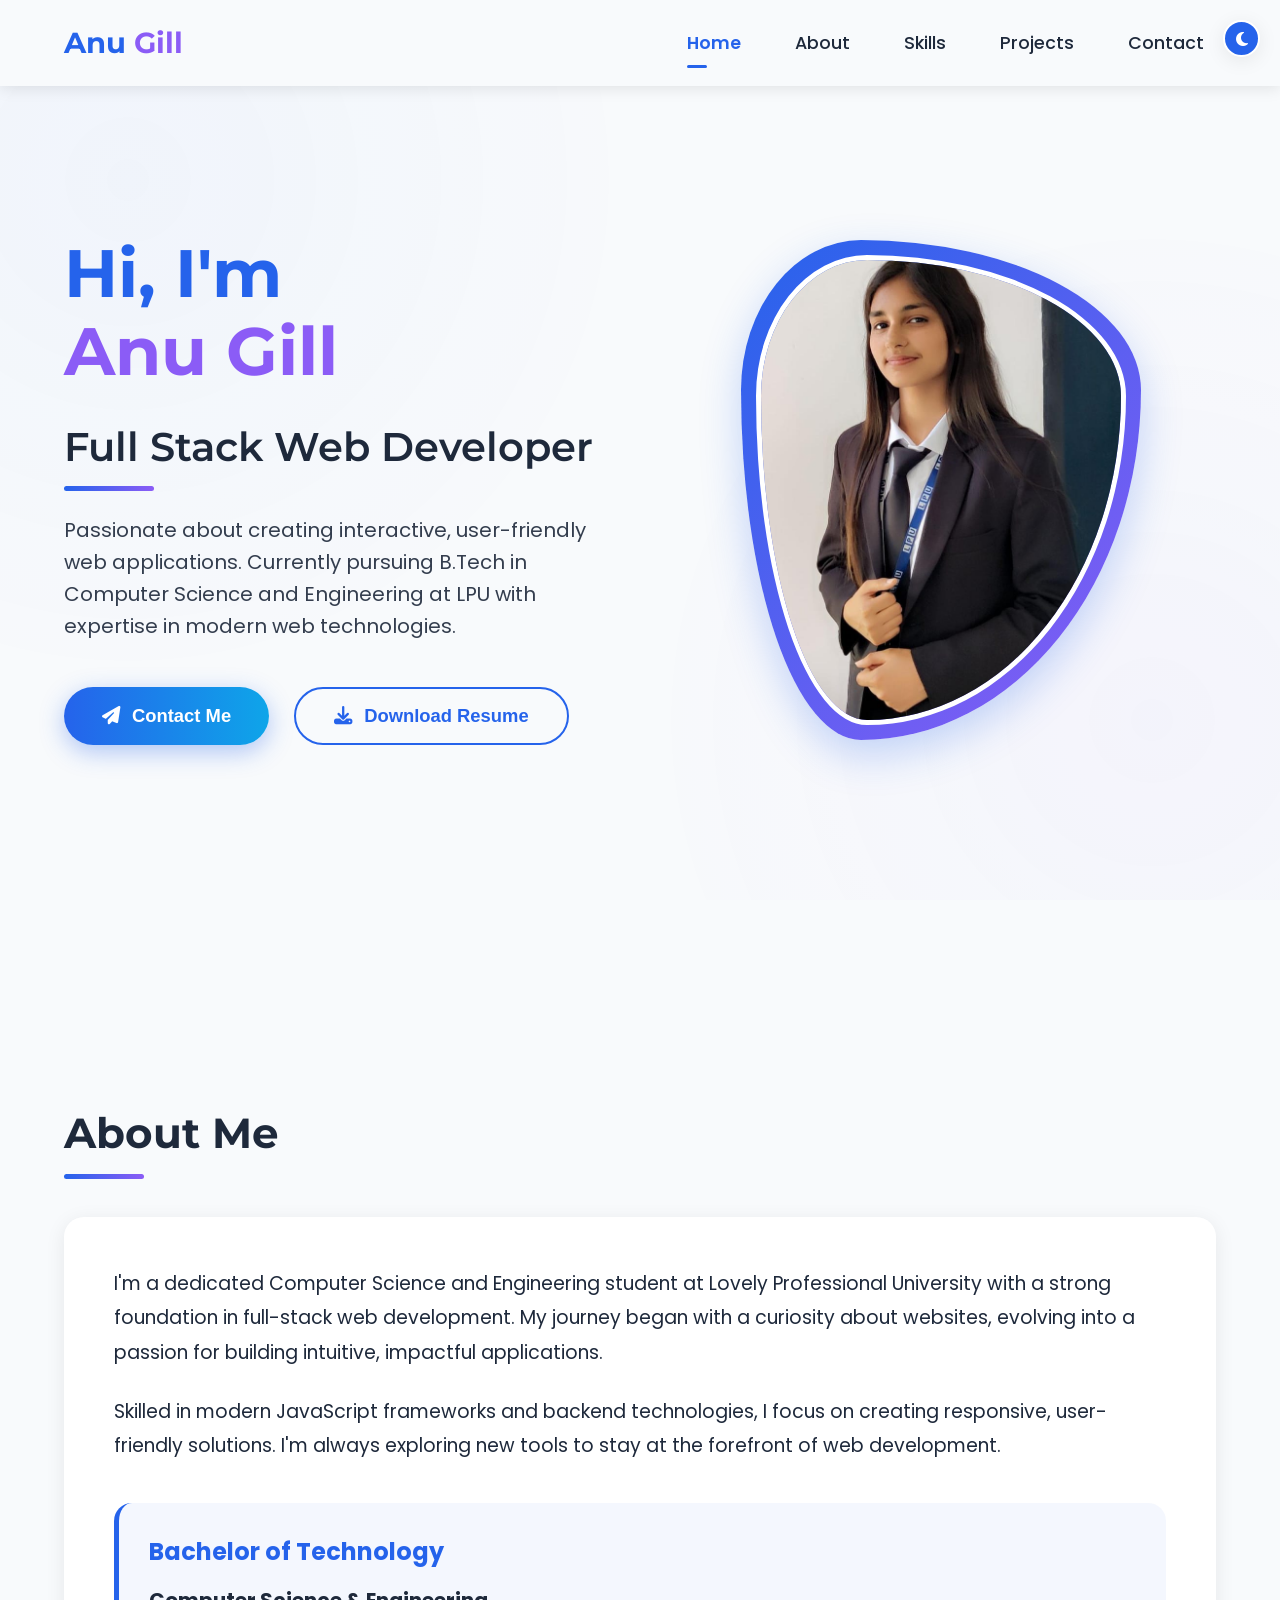
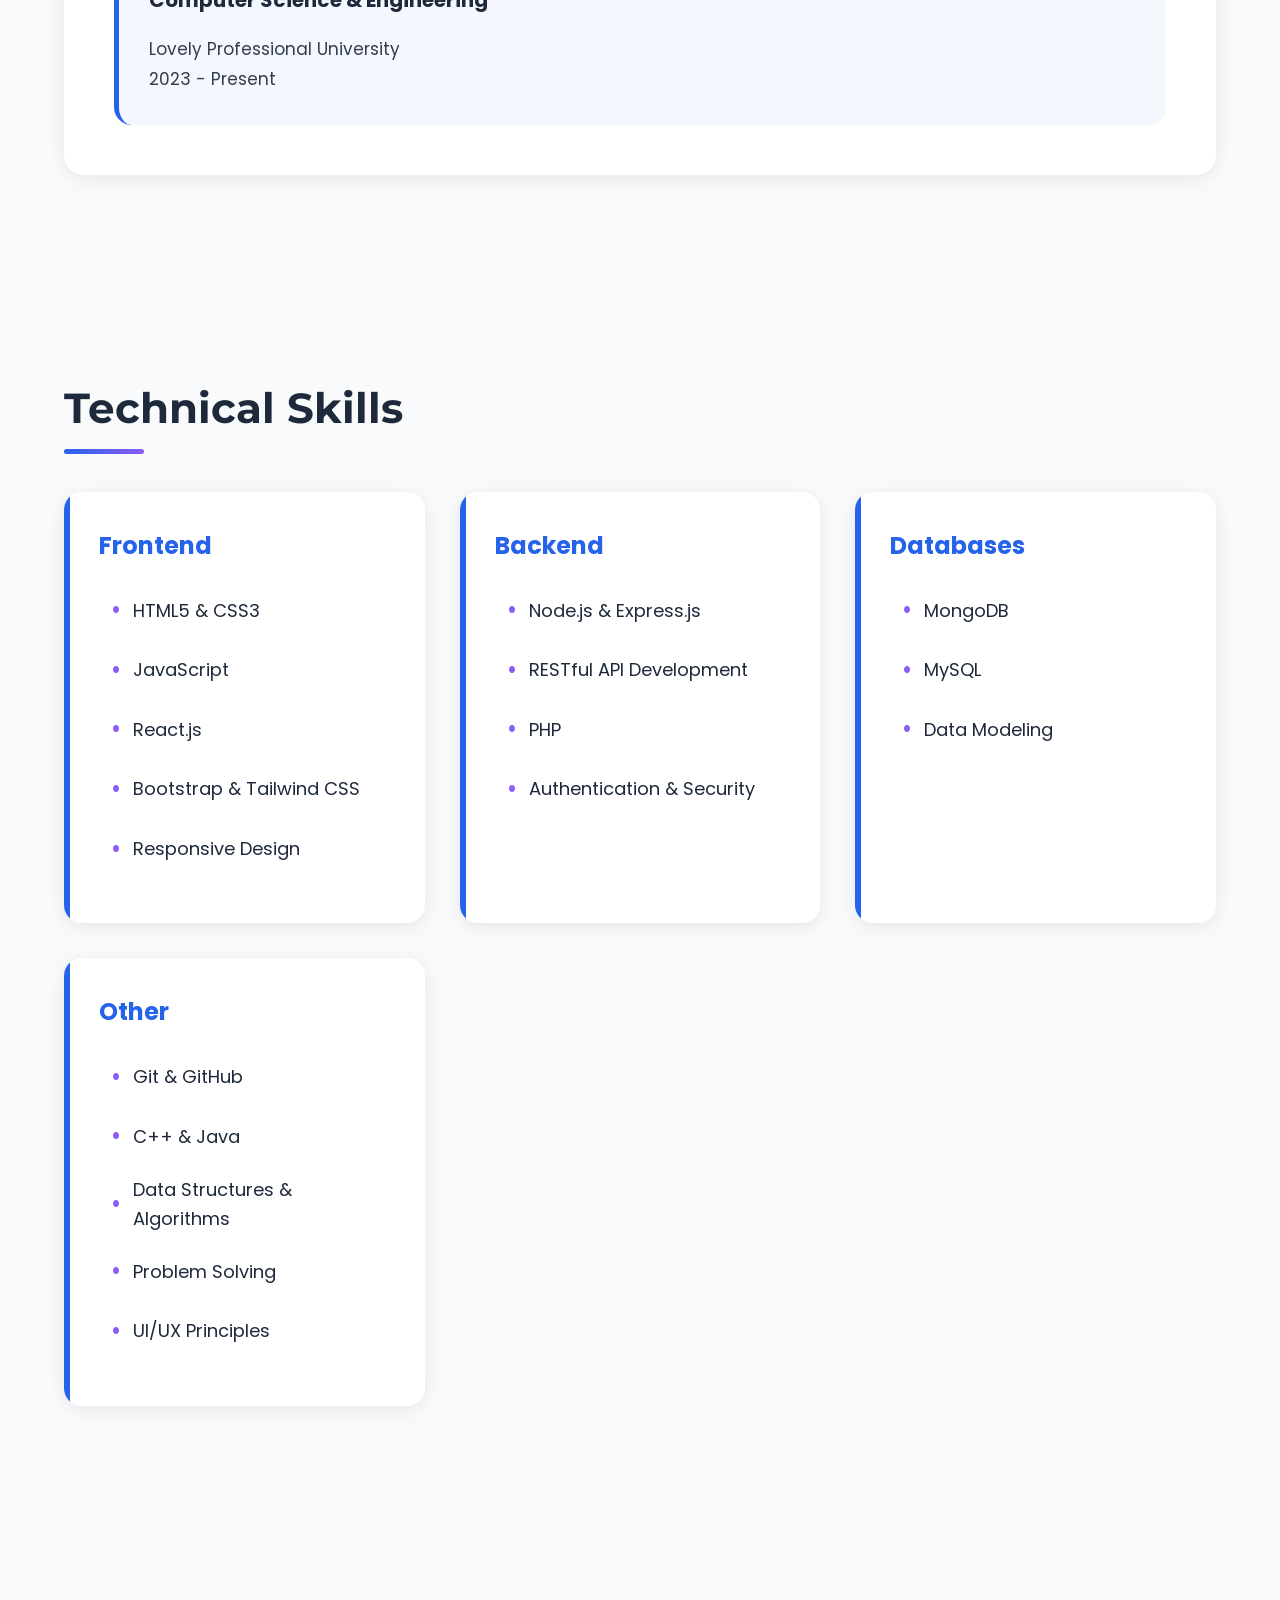
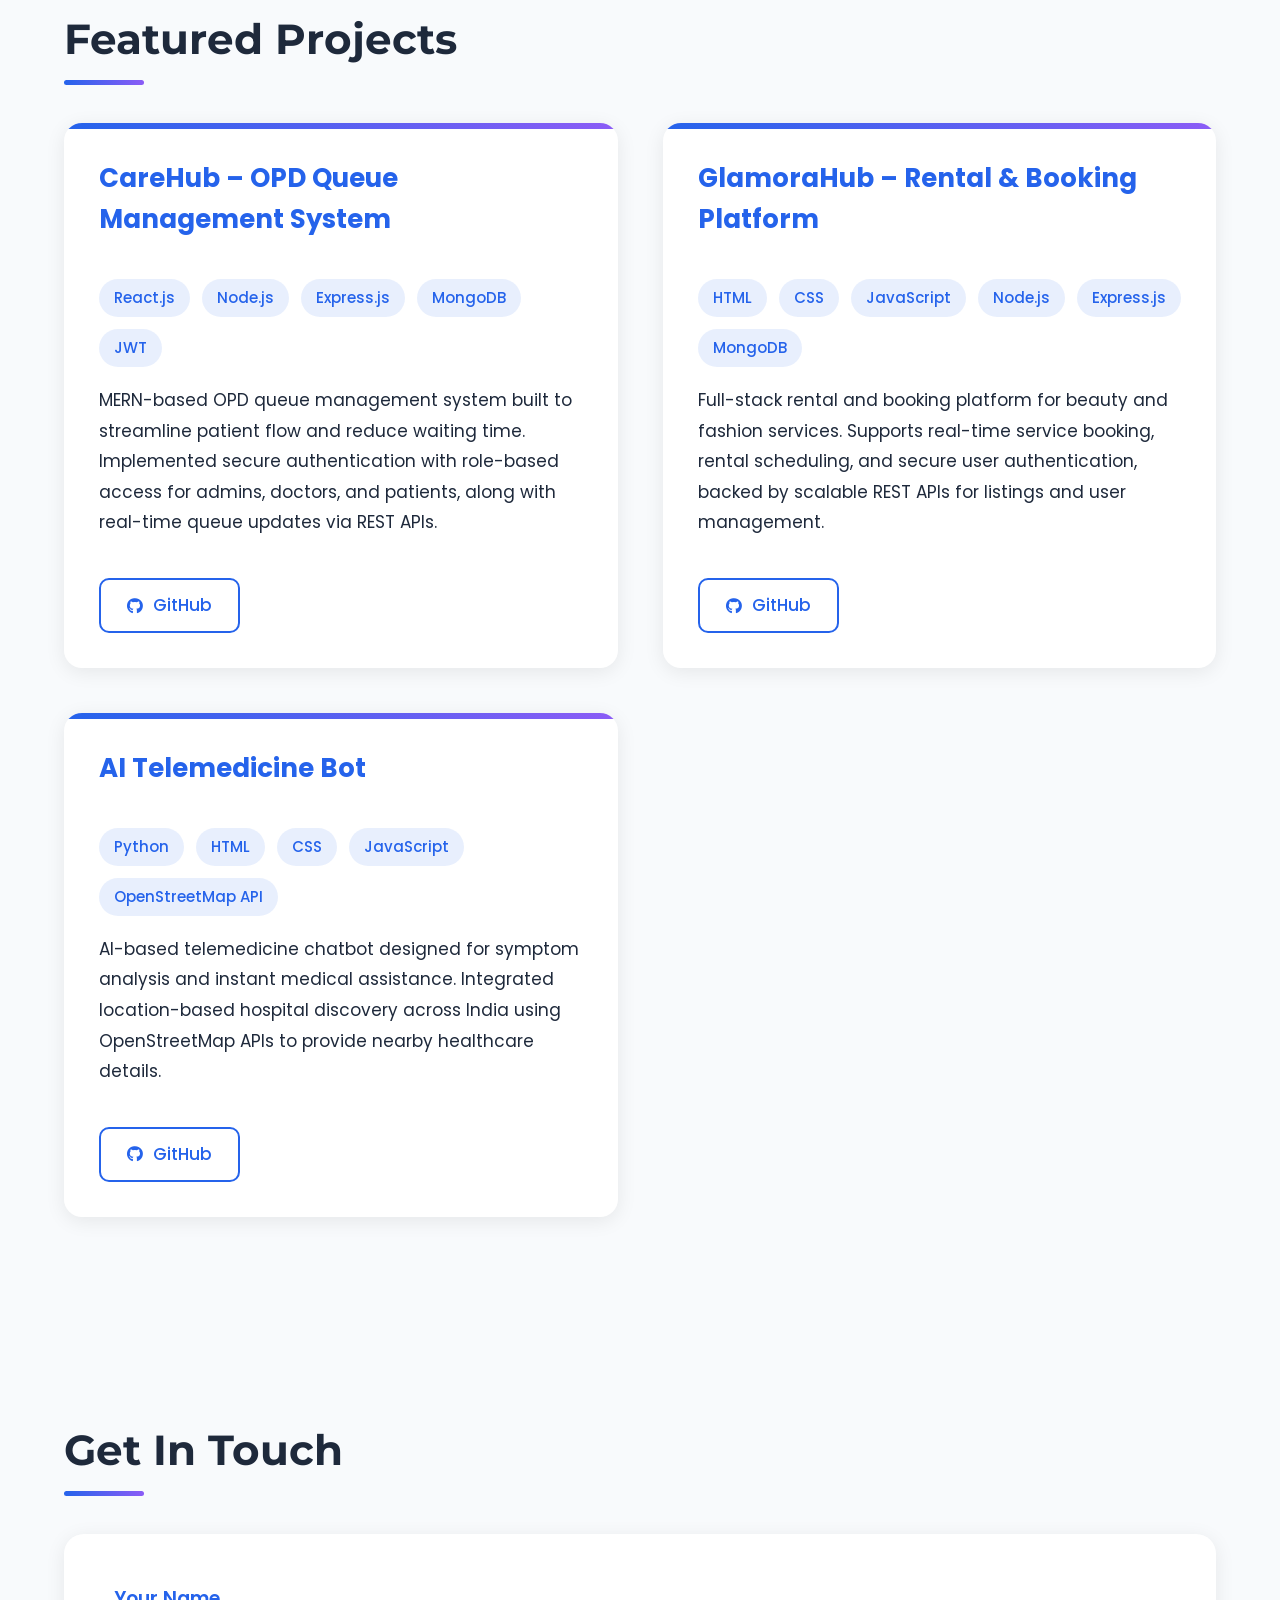
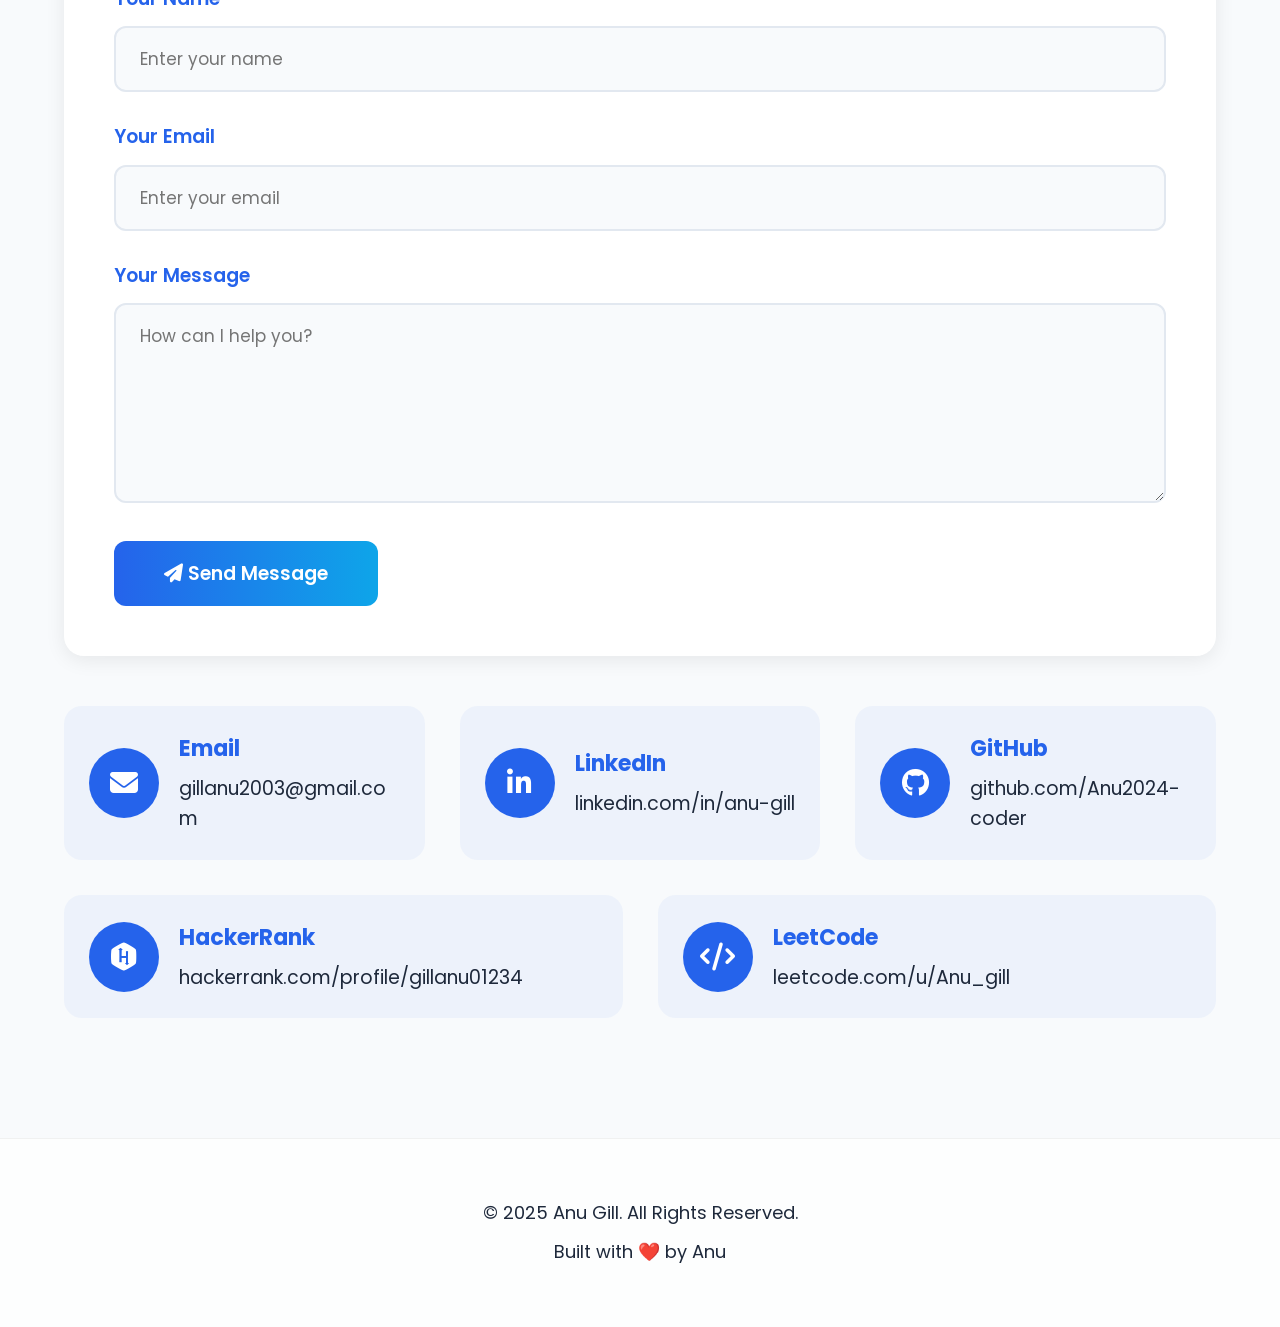
<file: index.html>
<!DOCTYPE html>
<html lang="en">
<head>
  <meta charset="UTF-8">
  <meta name="viewport" content="width=device-width, initial-scale=1.0">
  <meta name="description" content="Anu Gill - Full Stack Developer Portfolio showcasing web development projects and skills">
  <meta name="author" content="Anu Gill">
  <title>Anu Gill | Full Stack Developer</title>
  <link href="https://unpkg.com/aos@2.3.1/dist/aos.css" rel="stylesheet">
  <link rel="stylesheet" href="https://cdnjs.cloudflare.com/ajax/libs/font-awesome/6.4.0/css/all.min.css">
  <link href="https://fonts.googleapis.com/css2?family=Poppins:wght@300;400;500;600;700&family=Montserrat:wght@700;800&display=swap" rel="stylesheet">
  <style>
    :root {
      --primary: #2563eb;
      --primary-dark: #1d4ed8;
      --secondary: #0ea5e9;
      --accent: #8b5cf6;
      --text-dark: #1e293b;
      --text-light: #f1f5f9;
      --bg-dark: #0f172a;
      --bg-light: #f8fafc;
      --card-bg: #ffffff;
      --card-dark: #1e293b;
      --success: #10b981;
      --card-shadow: 0 4px 20px rgba(0, 0, 0, 0.08);
      --transition: all 0.3s cubic-bezier(0.25, 0.8, 0.25, 1);
    }

    * {
      margin: 0;
      padding: 0;
      box-sizing: border-box;
    }

    html {
      scroll-behavior: smooth;
      scroll-padding-top: 100px;
    }

    body {
      font-family: 'Poppins', sans-serif;
      background: var(--bg-light);
      color: var(--text-dark);
      transition: background-color 0.5s, color 0.5s;
      line-height: 1.6;
      overflow-x: hidden;
      position: relative;
    }

    body.dark {
      background: var(--bg-dark);
      color: var(--text-light);
    }

    body::before {
      content: '';
      position: fixed;
      top: 0;
      left: 0;
      width: 100%;
      height: 100%;
      background: radial-gradient(circle at 10% 20%, rgba(37, 99, 235, 0.05) 0%, rgba(255,255,255,0) 40%),
                  radial-gradient(circle at 90% 80%, rgba(139, 92, 246, 0.05) 0%, rgba(255,255,255,0) 40%);
      z-index: -1;
      opacity: 0.7;
    }

    body.dark::before {
      background: radial-gradient(circle at 10% 20%, rgba(37, 99, 235, 0.08) 0%, rgba(15, 23, 42,0) 40%),
                  radial-gradient(circle at 90% 80%, rgba(139, 92, 246, 0.08) 0%, rgba(15, 23, 42,0) 40%);
    }

    /* ========== NAVBAR STYLES ========== */
    .navbar {
      position: fixed;
      top: 0;
      left: 0;
      width: 100%;
      background: rgba(248, 250, 252, 0.95);
      backdrop-filter: blur(10px);
      padding: 20px 5%;
      display: flex;
      justify-content: space-between;
      align-items: center;
      z-index: 1000;
      box-shadow: 0 2px 15px rgba(0, 0, 0, 0.1);
      transition: var(--transition);
    }

    body.dark .navbar {
      background: rgba(15, 23, 42, 0.95);
      box-shadow: 0 2px 15px rgba(0, 0, 0, 0.3);
    }

    .navbar.scrolled {
      padding: 15px 5%;
      box-shadow: 0 4px 20px rgba(0, 0, 0, 0.1);
    }

    .logo {
      font-family: 'Montserrat', sans-serif;
      font-size: 1.8rem;
      font-weight: 700;
      color: var(--primary);
      text-decoration: none;
      display: flex;
      align-items: center;
    }

    .logo span {
      color: var(--accent);
    }

    .nav-links {
      display: flex;
      list-style: none;
      gap: 30px;
    }

    .nav-links a {
      color: var(--text-dark);
      text-decoration: none;
      font-weight: 500;
      font-size: 1.1rem;
      transition: var(--transition);
      padding: 8px 12px;
      border-radius: 8px;
      position: relative;
    }

    body.dark .nav-links a {
      color: var(--text-light);
    }

    .nav-links a:hover {
      color: var(--primary);
    }

    .nav-links a.active {
      color: var(--primary);
      font-weight: 600;
    }

    .nav-links a.active::after {
      content: '';
      position: absolute;
      bottom: -5px;
      left: 12px;
      width: 20px;
      height: 3px;
      background: var(--primary);
      border-radius: 3px;
    }

    .mobile-menu-btn {
      display: none;
      background: none;
      border: none;
      color: var(--text-dark);
      font-size: 1.8rem;
      cursor: pointer;
      z-index: 1001;
    }

    body.dark .mobile-menu-btn {
      color: var(--text-light);
    }

    .mobile-nav {
      position: fixed;
      top: 0;
      right: -100%;
      width: 280px;
      height: 100vh;
      background: var(--card-bg);
      backdrop-filter: blur(10px);
      z-index: 999;
      display: flex;
      flex-direction: column;
      padding: 100px 30px 30px;
      transition: right 0.4s ease;
      box-shadow: -5px 0 15px rgba(0, 0, 0, 0.1);
    }

    body.dark .mobile-nav {
      background: var(--card-dark);
      box-shadow: -5px 0 15px rgba(0, 0, 0, 0.3);
    }

    .mobile-nav.active {
      right: 0;
    }

    .mobile-nav-links {
      list-style: none;
      display: flex;
      flex-direction: column;
      gap: 20px;
    }

    .mobile-nav-links a {
      color: var(--text-dark);
      text-decoration: none;
      font-size: 1.2rem;
      padding: 12px 15px;
      border-radius: 8px;
      transition: var(--transition);
      display: block;
    }

    body.dark .mobile-nav-links a {
      color: var(--text-light);
    }

    .mobile-nav-links a:hover,
    .mobile-nav-links a.active {
      background: rgba(37, 99, 235, 0.1);
      color: var(--primary);
    }

    .overlay {
      position: fixed;
      top: 0;
      left: 0;
      width: 100%;
      height: 100%;
      background: rgba(0, 0, 0, 0.5);
      z-index: 998;
      opacity: 0;
      visibility: hidden;
      transition: var(--transition);
    }

    .overlay.active {
      opacity: 1;
      visibility: visible;
    }
    
    /* ========== END NAVBAR STYLES ========== */

    .theme-toggle {
      position: fixed;
      top: 20px;
      right: 20px;
      background: var(--primary);
      color: white;
      width: 37px;
      height: 37px;
      border-radius: 50%;
      display: flex;
      align-items: center;
      justify-content: center;
      cursor: pointer;
      z-index: 1002;
      box-shadow: var(--card-shadow);
      transition: var(--transition);
      border: 2px solid white;
    }

    .theme-toggle:hover {
      transform: scale(1.05);
      background: var(--primary-dark);
    }

    #home {
      min-height: 100vh;
      display: flex;
      align-items: center;
      padding: 120px 5% 40px; /* Adjusted for navbar */
      position: relative;
      overflow: hidden;
    }

    .home-content {
      display: flex;
      align-items: center;
      justify-content: space-between;
      gap: 50px;
      max-width: 1300px;
      margin: 0 auto;
      width: 100%;
    }

    .home-text {
      flex: 1;
      z-index: 2;
    }

    .home-image {
      flex: 1;
      display: flex;
      justify-content: center;
      align-items: center;
      z-index: 2;
    }
    .profile-frame {
      width: 400px; 
      height: 500px;
      border-radius: 30% 70% 70% 30% / 30% 30% 70% 70%;
      display: flex;
      align-items: center;
      justify-content: center;
      background: linear-gradient(135deg, var(--primary), var(--accent));
      padding: 15px;
      box-shadow: 0 15px 40px rgba(37, 99, 235, 0.25);
      animation: float 6s ease-in-out infinite;
    }

    .home-image img {
      width: 100%;
      height: 100%;
      border-radius: 30% 70% 70% 30% / 30% 30% 70% 70%;
      object-fit: cover;
      border: 5px solid white;
    }

    .home-text h1 {
      font-family: 'Montserrat', sans-serif;
      font-size: 4.2rem; 
      margin-bottom: 25px;
      line-height: 1.15;
      color: var(--primary);
    }

    .home-text h1 span {
      display: block;
      color: var(--accent);
    }

    .home-text h2 {
      font-size: 2.5rem;
      font-weight: 600;
      margin-bottom: 35px;
      color: var(--text-dark);
      position: relative;
      display: inline-block;
    }

    body.dark .home-text h2 {
      color: var(--text-light);
    }

    .home-text h2::after {
      content: '';
      position: absolute;
      bottom: -12px;
      left: 0;
      width: 90px;
      height: 5px; 
      background: linear-gradient(to right, var(--primary), var(--accent));
      border-radius: 3px;
    }

    .home-text p {
      font-size: 1.25rem; 
      margin-bottom: 45px;
      max-width: 650px; 
      opacity: 0.9;
    }

    .home-buttons {
      display: flex;
      gap: 25px;
      margin-top: 35px;
    }

    .home-btn {
      padding: 16px 38px; 
      border-radius: 50px;
      font-weight: 600;
      font-size: 1.15rem; 
      cursor: pointer;
      transition: var(--transition);
      display: inline-flex;
      align-items: center;
      gap: 12px; 
    }

    .btn-primary {
      background: linear-gradient(to right, var(--primary), var(--secondary));
      color: white;
      border: none;
      box-shadow: 0 7px 25px rgba(37, 99, 235, 0.35);
    }

    .btn-primary:hover {
      transform: translateY(-5px);
      box-shadow: 0 12px 35px rgba(37, 99, 235, 0.45);
    }

    .btn-secondary {
      background: transparent;
      border: 2px solid var(--primary);
      color: var(--primary);
    }

    .btn-secondary:hover {
      background: var(--primary);
      color: white;
    }
    
    /* Loading spinner for download button */
    .btn-loading {
      position: relative;
      pointer-events: none;
    }
    
    .btn-loading::after {
      content: "";
      position: absolute;
      top: 50%;
      left: 50%;
      width: 20px;
      height: 20px;
      margin-top: -10px;
      margin-left: -10px;
      border-radius: 50%;
      border: 2px solid rgba(255, 255, 255, 0.3);
      border-top-color: white;
      animation: spin 1s linear infinite;
    }
    
    @keyframes spin {
      to { transform: rotate(360deg); }
    }

    main {
      padding: 0 5%;
    }

    section {
      margin-bottom: 120px; 
      max-width: 1300px;
      margin-left: auto;
      margin-right: auto;
      padding-top: 80px; 
    }

    h2 {
      font-family: 'Montserrat', sans-serif;
      font-size: 42px; 
      margin-bottom: 50px;
      position: relative;
      display: inline-block;
    }

    h2::after {
      content: '';
      position: absolute;
      bottom: -12px;
      left: 0;
      width: 80px;
      height: 5px; 
      background: linear-gradient(to right, var(--primary), var(--accent));
      border-radius: 3px;
    }

    .about-content {
      background: var(--card-bg);
      border-radius: 20px; 
      padding: 50px; 
      box-shadow: var(--card-shadow);
      transition: var(--transition);
    }

    body.dark .about-content {
      background: var(--card-dark);
    }

    .about-content:hover {
      transform: translateY(-7px); 
      box-shadow: 0 20px 45px rgba(0,0,0,0.18);
    }

    .about-content p {
      margin-bottom: 25px;
      font-size: 19px; 
      line-height: 1.8;
    }

    .education {
      display: flex;
      gap: 35px; 
      margin-top: 40px;
      flex-wrap: wrap;
    }

    .education-item {
      flex: 1;
      min-width: 320px; 
      background: rgba(37, 99, 235, 0.05);
      border-radius: 18px; 
      padding: 30px;
      position: relative;
      overflow: hidden;
      border-left: 5px solid var(--primary); 
      word-wrap: break-word;
    }

    body.dark .education-item {
      background: rgba(37, 99, 235, 0.1);
    }

    .education-item h3 {
      font-size: 24px; 
      margin-bottom: 12px;
      color: var(--primary);
    }

    .education-item h4 {
      font-size: 20px; 
      margin-bottom: 18px;
      color: var(--text-dark);
    }

    body.dark .education-item h4 {
      color: var(--text-light);
    }

    .education-item p {
      margin-bottom: 0;
      opacity: 0.9;
      font-size: 17px; 
    }

    .skills-grid {
      display: grid;
      grid-template-columns: repeat(auto-fit, minmax(270px, 1fr));
      gap: 35px; 
    }

    .skill-category {
      background: var(--card-bg);
      border-radius: 18px; 
      padding: 35px; 
      box-shadow: var(--card-shadow);
      transition: var(--transition);
      position: relative;
      overflow: hidden;
      word-wrap: break-word;
    }

    body.dark .skill-category {
      background: var(--card-dark);
    }

    .skill-category:hover {
      transform: translateY(-12px); 
      box-shadow: 0 20px 45px rgba(0,0,0,0.18);
    }

    .skill-category::before {
      content: '';
      position: absolute;
      top: 0;
      left: 0;
      width: 6px; 
      height: 100%;
      background: var(--primary);
    }

    .skill-category h3 {
      font-size: 24px;
      margin-bottom: 25px;
      color: var(--primary);
    }

    .skill-category ul {
      list-style: none;
      padding-left: 12px;
    }

    .skill-category li {
      margin-bottom: 18px;
      display: flex;
      align-items: center;
      gap: 12px;
      font-size: 18px; 
    }

    .skill-category li::before {
      content: '•';
      color: var(--accent);
      font-size: 26px; 
    }

    .projects-grid {
      display: grid;
      grid-template-columns: repeat(auto-fit, minmax(370px, 1fr));
      gap: 45px; 
    }

    .project {
      background: var(--card-bg);
      border-radius: 18px;
      padding: 35px; 
      box-shadow: var(--card-shadow);
      transition: var(--transition);
      position: relative;
      overflow: hidden;
      display: flex;
      flex-direction: column;
      height: 100%;
      word-wrap: break-word;
    }

    body.dark .project {
      background: var(--card-dark);
    }

    .project:hover {
      transform: translateY(-12px);
      box-shadow: 0 20px 45px rgba(0,0,0,0.18);
    }

    .project::before {
      content: '';
      position: absolute;
      top: 0;
      left: 0;
      width: 100%;
      height: 6px; 
      background: linear-gradient(to right, var(--primary), var(--accent));
    }

    .project h3 {
      font-size: 26px; 
      margin-bottom: 20px;
      color: var(--primary);
    }

    .project .tech-stack {
      display: flex;
      flex-wrap: wrap;
      gap: 12px; 
      margin: 18px 0;
    }

    .project .tech-item {
      background: rgba(37, 99, 235, 0.1);
      color: var(--primary);
      padding: 7px 15px; 
      border-radius: 24px; 
      font-size: 15px; 
      font-weight: 500;
    }

    body.dark .project .tech-item {
      background: rgba(37, 99, 235, 0.2);
    }

    .project p {
      margin-bottom: 25px;
      flex-grow: 1;
      line-height: 1.8;
      font-size: 17px; 
    }

    .project-links {
      display: flex;
      gap: 18px; 
      margin-top: 15px;
    }

    .project-link {
      display: inline-flex;
      align-items: center;
      gap: 10px; 
      padding: 12px 26px; 
      background: var(--primary);
      color: white;
      border-radius: 10px;
      text-decoration: none;
      font-weight: 500;
      transition: var(--transition);
      font-size: 17px; 
    }

    .project-link:hover {
      background: var(--primary-dark);
      transform: translateY(-4px); 
    }

    .project-link i {
      font-size: 16px;
    }

    .github-link {
      background: transparent;
      border: 2px solid var(--primary);
      color: var(--primary);
    }

    .github-link:hover {
      background: var(--primary);
      color: white;
    }

    .contact-form {
      background: var(--card-bg);
      border-radius: 20px; 
      padding: 50px;
      box-shadow: var(--card-shadow);
    }

    body.dark .contact-form {
      background: var(--card-dark);
    }

    form {
      display: flex;
      flex-direction: column;
    }

    .form-group {
      margin-bottom: 30px; 
    }

    form label {
      display: block;
      margin-bottom: 12px; 
      font-weight: 600;
      color: var(--primary);
      font-size: 19px; 
    }

    form input, form textarea {
      width: 100%;
      padding: 18px 24px; 
      border-radius: 12px; 
      border: 2px solid #e2e8f0;
      background: var(--bg-light);
      font-family: 'Poppins', sans-serif;
      font-size: 17px;
      transition: var(--transition);
    }

    body.dark form input, 
    body.dark form textarea {
      background: #1e293b;
      border-color: #334155;
      color: white;
    }

    form input:focus, 
    form textarea:focus {
      border-color: var(--accent);
      outline: none;
      box-shadow: 0 0 0 4px rgba(139, 92, 246, 0.35); 
    }

    form textarea {
      min-height: 200px; 
      resize: vertical;
    }

    .submit-btn {
      align-self: flex-start;
      padding: 18px 50px;
      background: linear-gradient(to right, var(--primary), var(--secondary));
      color: white;
      border: none;
      border-radius: 12px; 
      font-family: 'Poppins', sans-serif;
      font-weight: 600;
      font-size: 19px; 
      cursor: pointer;
      transition: var(--transition);
      position: relative;
      overflow: hidden;
    }

    .submit-btn::before {
      content: '';
      position: absolute;
      top: 0;
      left: -100%;
      width: 100%;
      height: 100%;
      background: linear-gradient(90deg, transparent, rgba(255,255,255,0.3), transparent);
      transition: 0.5s;
    }

    .submit-btn:hover {
      transform: translateY(-4px); 
      box-shadow: 0 12px 30px rgba(37, 99, 235, 0.45);
    }

    .submit-btn:hover::before {
      left: 100%;
    }

    .contact-info {
      display: flex;
      flex-wrap: wrap;
      gap: 35px; 
      margin-top: 50px; 
    }

    .contact-item {
      display: flex;
      align-items: center;
      gap: 20px;
      padding: 25px; 
      background: rgba(37, 99, 235, 0.05);
      border-radius: 18px; 
      flex: 1 1 320px; 
      min-width: 280px;
      transition: var(--transition);
      word-wrap: break-word;
    }

    body.dark .contact-item {
      background: rgba(37, 99, 235, 0.1);
    }

    .contact-item:hover {
      transform: translateY(-7px); 
      box-shadow: var(--card-shadow);
    }

    .contact-icon {
      width: 70px;
      height: 70px;
      border-radius: 50%;
      background: var(--primary);
      display: flex;
      align-items: center;
      justify-content: center;
      color: white;
      font-size: 28px; 
      flex-shrink: 0;
    }

    .contact-details {
      flex-grow: 1;
      min-width: 0;
    }

    .contact-details h3 {
      font-size: 22px; 
      margin-bottom: 8px;
      color: var(--primary);
    }

    .contact-details p {
      color: var(--text-dark);
      font-size: 19px;
      transition: color 0.3s;
    }

    body.dark .contact-details p {
      color: var(--text-light);
    }

    .contact-details a {
      color: var(--text-dark);
      text-decoration: none;
      font-size: 19px; 
      transition: color 0.3s;
      word-break: break-all;
      display: inline-block;
      max-width: 100%;
    }

    body.dark .contact-details a {
      color: var(--text-light);
    }

    .contact-details a:hover {
      color: var(--primary);
      text-decoration: underline;
    }

    footer {
      text-align: center;
      padding: 50px;
      font-size: 18px;
      color: var(--text-dark);
      background: rgba(255,255,255,0.7);
      border-top: 1px solid rgba(0,0,0,0.05);
      margin-top: 60px; 
    }

    body.dark footer {
      background: rgba(15, 23, 42, 0.7);
      color: var(--text-light);
      border-top: 1px solid rgba(255,255,255,0.05);
    }

    .footer-content {
      max-width: 1200px;
      margin: 0 auto;
    }
    
    /* Fixed: Center align footer content */
    .footer-content p {
      text-align: center;
      margin: 10px 0;
    }

    @keyframes float {
      0% { transform: translateY(0px); }
      50% { transform: translateY(-15px); }
      100% { transform: translateY(0px); }
    }
    
    /* Toast notification for download */
    .toast {
      position: fixed;
      bottom: 80px;
      left: 50%;
      transform: translateX(-50%);
      background: var(--primary);
      color: white;
      padding: 15px 30px;
      border-radius: 8px;
      box-shadow: 0 5px 15px rgba(0,0,0,0.2);
      z-index: 10000;
      opacity: 0;
      transition: opacity 0.3s, transform 0.3s;
      display: flex;
      align-items: center;
      gap: 10px;
      font-size: 16px;
    }
    
    .toast.show {
      opacity: 1;
      transform: translateX(-50%) translateY(0);
    }
    
    .toast.error {
      background: #e53e3e;
    }
    
    .toast.success {
      background: var(--success);
    }

    /* Responsive adjustments */
    @media (max-width: 1200px) {
      .profile-frame {
        width: 350px;
        height: 450px;
      }
    }

    @media (max-width: 992px) {
      .home-content {
        flex-direction: column;
        text-align: center;
      }

      .home-text h2::after {
        left: 50%;
        transform: translateX(-50%);
      }

      .home-buttons {
        justify-content: center;
      }

      .profile-frame {
        width: 320px;
        height: 420px;
        margin-top: 30px;
      }

      .nav-links {
        display: none;
      }

      .mobile-menu-btn {
        display: block;
      }
      
      .toast {
        bottom: 100px;
      }
    }

    @media (max-width: 768px) {
      .home-text h1 {
        font-size: 3.2rem;
      }

      .home-text h2 {
        font-size: 2.1rem;
      }

      .profile-frame {
        width: 280px;
        height: 360px;
      }

      .projects-grid {
        grid-template-columns: 1fr;
      }

      .home-buttons {
        flex-direction: column;
        align-items: center;
      }

      .education {
        flex-direction: column;
      }

      .contact-item {
        flex: 1 1 100%;
      }
    }

    @media (max-width: 576px) {
      .home-text h1 {
        font-size: 2.6rem;
      }

      .home-text h2 {
        font-size: 1.8rem;
      }

      .contact-form {
        padding: 30px;
      }

      .submit-btn {
        width: 100%;
      }
      
      .profile-frame {
        width: 260px;
        height: 340px;
      }
      
      .navbar {
        padding: 15px 5%;
      }
      
      .toast {
        width: 90%;
        text-align: center;
        bottom: 120px;
      }
    }
  </style>
</head>
<body class="light">
  <!-- Navigation Bar -->
  <nav class="navbar">
    <a href="#home" class="logo">Anu<span> Gill</span></a>
    
    <ul class="nav-links">
      <li><a href="#home" class="active">Home</a></li>
      <li><a href="#about">About</a></li>
      <li><a href="#skills">Skills</a></li>
      <li><a href="#projects">Projects</a></li>
      <li><a href="#contact">Contact</a></li>
    </ul>
    
    <button class="mobile-menu-btn" id="mobileMenuBtn" aria-label="Toggle menu">
      <i class="fas fa-bars"></i>
    </button>
    
    <div class="mobile-nav" id="mobileNav">
      <ul class="mobile-nav-links">
        <li><a href="#home" class="active">Home</a></li>
        <li><a href="#about">About</a></li>
        <li><a href="#skills">Skills</a></li>
        <li><a href="#projects">Projects</a></li>
        <li><a href="#contact">Contact</a></li>
      </ul>
    </div>
    
    <div class="overlay" id="overlay"></div>
  </nav>

  <div class="theme-toggle" aria-label="Toggle theme" onclick="toggleTheme()">
    <i class="fas fa-moon"></i>
  </div>

  <section id="home" data-aos="fade-in">
    <div class="home-content">
      <div class="home-text">
        <h1>Hi, I'm <span>Anu Gill</span></h1>
        <h2>Full Stack Web Developer</h2>
        <p>Passionate about creating interactive, user-friendly web applications. Currently pursuing B.Tech in Computer Science and Engineering at LPU with expertise in modern web technologies.</p>
        <div class="home-buttons">
          <button class="home-btn btn-primary" onclick="window.location.href='#contact'" aria-label="Contact Me">
            <i class="fas fa-paper-plane"></i> Contact Me
          </button>
          <button class="home-btn btn-secondary" id="resumeBtn" aria-label="Download Resume">
            <i class="fas fa-download"></i> Download Resume
          </button>
        </div>
      </div>
      <div class="home-image">
        <div class="profile-frame">
          <img src="myProfile.jpeg" alt="Anu Gill Portrait" loading="lazy">
        </div>
      </div>
    </div>
  </section>

  <main>
    <section id="about" data-aos="fade-up">
      <h2>About Me</h2>
      <div class="about-content">
        <p>I'm a dedicated Computer Science and Engineering student at Lovely Professional University with a strong foundation in full-stack web development. My journey began with a curiosity about websites, evolving into a passion for building intuitive, impactful applications.</p>
        <p>Skilled in modern JavaScript frameworks and backend technologies, I focus on creating responsive, user-friendly solutions. I'm always exploring new tools to stay at the forefront of web development.</p>
        <div class="education">
          <div class="education-item">
            <h3>Bachelor of Technology</h3>
            <h4>Computer Science & Engineering</h4>
            <p>Lovely Professional University</p>
            <p>2023 - Present</p>
          </div>
        </div>
      </div>
    </section>

    <section id="skills" data-aos="fade-left">
      <h2>Technical Skills</h2>
      <div class="skills-grid">
        <div class="skill-category">
          <h3>Frontend</h3>
          <ul>
            <li>HTML5 & CSS3</li>
            <li>JavaScript</li>
            <li>React.js</li>
            <li>Bootstrap & Tailwind CSS</li>
            <li>Responsive Design</li>
          </ul>
        </div>
        <div class="skill-category">
          <h3>Backend</h3>
          <ul>
            <li>Node.js & Express.js</li>
            <li>RESTful API Development</li>
            <li>PHP</li>
            <li>Authentication & Security</li>
          </ul>
        </div>
        <div class="skill-category">
          <h3>Databases</h3>
          <ul>
            <li>MongoDB</li>
            <li>MySQL</li>
            <li>Data Modeling</li>
          </ul>
        </div>
        <div class="skill-category">
          <h3>Other</h3>
          <ul>
            <li>Git & GitHub</li>
            <li>C++ & Java</li>
            <li>Data Structures & Algorithms</li>
            <li>Problem Solving</li>
            <li>UI/UX Principles</li>
          </ul>
        </div>
      </div>
    </section>

    <section id="projects" data-aos="fade-up">
  <h2>Featured Projects</h2>

  <div class="projects-grid">

    <!-- CareHub -->
    <div class="project">
      <h3>CareHub – OPD Queue Management System</h3>

      <div class="tech-stack">
        <span class="tech-item">React.js</span>
        <span class="tech-item">Node.js</span>
        <span class="tech-item">Express.js</span>
        <span class="tech-item">MongoDB</span>
        <span class="tech-item">JWT</span>
      </div>
      
        <p>
          MERN-based OPD queue management system built to streamline patient flow and reduce
          waiting time. Implemented secure authentication with role-based access for admins,
          doctors, and patients, along with real-time queue updates via REST APIs.
       </p>

      <div class="project-links">
        <a href="https://github.com/Anu2024-coder/Team-CodeOrbit-Project-" 
           target="_blank" 
           class="project-link github-link"
           aria-label="CareHub GitHub Repository">
          <i class="fab fa-github"></i> GitHub
        </a>
      </div>
    </div>

    <!-- GlamoraHub -->
    <div class="project">
      <h3>GlamoraHub – Rental & Booking Platform</h3>

      <div class="tech-stack">
        <span class="tech-item">HTML</span>
        <span class="tech-item">CSS</span>
        <span class="tech-item">JavaScript</span>
        <span class="tech-item">Node.js</span>
        <span class="tech-item">Express.js</span>
        <span class="tech-item">MongoDB</span>
      </div>

      <p>
        Full-stack rental and booking platform for beauty and fashion services. Supports
        real-time service booking, rental scheduling, and secure user authentication, backed
        by scalable REST APIs for listings and user management.
      </p>


      <div class="project-links">
        <a href="https://github.com/Anu2024-coder/GlamoraHub" 
           target="_blank" 
           class="project-link github-link"
           aria-label="GlamoraHub GitHub Repository">
          <i class="fab fa-github"></i> GitHub
        </a>
      </div>
    </div>

    <!-- AI Telemedicine Bot -->
    <div class="project">
      <h3>AI Telemedicine Bot</h3>

      <div class="tech-stack">
        <span class="tech-item">Python</span>
        <span class="tech-item">HTML</span>
        <span class="tech-item">CSS</span>
        <span class="tech-item">JavaScript</span>
        <span class="tech-item">OpenStreetMap API</span>
      </div>

      <p>
        AI-based telemedicine chatbot designed for symptom analysis and instant medical
        assistance. Integrated location-based hospital discovery across India using
        OpenStreetMap APIs to provide nearby healthcare details.
      </p>


      <div class="project-links">
        <a href="https://github.com/Anu2024-coder/AI-Telemedicine-bot" 
           target="_blank" 
           class="project-link github-link"
           aria-label="AI Telemedicine Bot GitHub Repository">
          <i class="fab fa-github"></i> GitHub
        </a>
      </div>
    </div>

  </div>
</section>


    <section id="contact" data-aos="fade-up">
      <h2>Get In Touch</h2>
      <div class="contact-form">
        <form action="https://formspree.io/f/myzjgqor" method="POST" id="contactForm">
          <div class="form-group">
            <label for="name">Your Name</label>
            <input type="text" id="name" name="name" placeholder="Enter your name" required aria-required="true">
          </div>
          <div class="form-group">
            <label for="email">Your Email</label>
            <input type="email" id="email" name="_replyto" placeholder="Enter your email" required aria-required="true">
          </div>
          <div class="form-group">
            <label for="message">Your Message</label>
            <textarea id="message" name="message" placeholder="How can I help you?" required aria-required="true"></textarea>
          </div>
          <input type="hidden" name="_subject" value="New Contact Form Submission">
          <button type="submit" class="submit-btn" aria-label="Send Message">
            <i class="fas fa-paper-plane"></i> Send Message
          </button>
        </form>
      </div>

      <div class="contact-info">
        <div class="contact-item">
          <div class="contact-icon">
            <i class="fas fa-envelope"></i>
          </div>
          <div class="contact-details">
            <h3>Email</h3>
            <a href="mailto:gillanu2003@gmail.com">gillanu2003@gmail.com</a>
          </div>
        </div>
        <div class="contact-item">
          <div class="contact-icon">
            <i class="fab fa-linkedin-in"></i>
          </div>
          <div class="contact-details">
            <h3>LinkedIn</h3>
            <a href="https://linkedin.com/in/anu-gill-a59880294" target="_blank" aria-label="Anu Gill's LinkedIn Profile">linkedin.com/in/anu-gill</a>
          </div>
        </div>
        <div class="contact-item">
          <div class="contact-icon">
            <i class="fab fa-github"></i>
          </div>
          <div class="contact-details">
            <h3>GitHub</h3>
            <a href="https://github.com/Anu2024-coder" target="_blank" aria-label="Anu Gill's GitHub Profile">github.com/Anu2024-coder</a>
          </div>
        </div>
        <div class="contact-item">
          <div class="contact-icon">
            <i class="fab fa-hackerrank"></i>
          </div>
          <div class="contact-details">
            <h3>HackerRank</h3>
            <a href="https://www.hackerrank.com/profile/gillanu01234" target="_blank" aria-label="Anu Gill's HackerRank Profile">hackerrank.com/profile/gillanu01234</a>
          </div>
        </div>
        <div class="contact-item">
          <div class="contact-icon">
            <i class="fas fa-code"></i>
          </div>
          <div class="contact-details">
            <h3>LeetCode</h3>
            <a href="https://leetcode.com/u/Anu_gill/" target="_blank" aria-label="Anu Gill's LeetCode Profile">leetcode.com/u/Anu_gill</a>
          </div>
        </div>
      </div>
    </section>
  </main>

  <footer>
    <div class="footer-content">
      <p>© 2025 Anu Gill. All Rights Reserved.</p>
      <p>Built with ❤️ by Anu</p>
    </div>
  </footer>
  
  <!-- Toast notification element -->
  <div class="toast" id="toast"></div>

  <script src="https://unpkg.com/aos@2.3.1/dist/aos.js"></script>
  <script>
    // Initialize AOS for scroll animations
    AOS.init({
      duration: 800,
      once: true,
    });

    // Theme toggle functionality
    function toggleTheme() {
      document.body.classList.toggle("dark");
      document.body.classList.toggle("light");
      const isDark = document.body.classList.contains("dark");
      localStorage.setItem("theme", isDark ? "dark" : "light");
      const icon = document.querySelector(".theme-toggle i");
      icon.classList.toggle("fa-moon", !isDark);
      icon.classList.toggle("fa-sun", isDark);
    }

    // Check for saved theme preference
    if (localStorage.getItem("theme") === "dark") {
      document.body.classList.add("dark");
      document.body.classList.remove("light");
      document.querySelector(".theme-toggle i").classList.replace("fa-moon", "fa-sun");
    }

    // Mobile menu functionality
    const mobileMenuBtn = document.getElementById("mobileMenuBtn");
    const mobileNav = document.getElementById("mobileNav");
    const overlay = document.getElementById("overlay");

    mobileMenuBtn.addEventListener("click", () => {
      mobileNav.classList.toggle("active");
      overlay.classList.toggle("active");
      if (mobileNav.classList.contains("active")) {
        mobileMenuBtn.innerHTML = '<i class="fas fa-times"></i>';
      } else {
        mobileMenuBtn.innerHTML = '<i class="fas fa-bars"></i>';
      }
    });

    overlay.addEventListener("click", () => {
      mobileNav.classList.remove("active");
      overlay.classList.remove("active");
      mobileMenuBtn.innerHTML = '<i class="fas fa-bars"></i>';
    });

    // Close mobile menu when clicking on links
    const mobileLinks = document.querySelectorAll(".mobile-nav-links a");
    mobileLinks.forEach((link) => {
      link.addEventListener("click", () => {
        mobileNav.classList.remove("active");
        overlay.classList.remove("active");
        mobileMenuBtn.innerHTML = '<i class="fas fa-bars"></i>';
      });
    });

    // Smooth scrolling for all anchor links
    document.querySelectorAll('a[href^="#"]').forEach((anchor) => {
      anchor.addEventListener("click", function (e) {
        e.preventDefault();
        const target = document.querySelector(this.getAttribute("href"));
        if (target) {
          target.scrollIntoView({
            behavior: "smooth",
          });
        }
      });
    });

    // Active link highlighting
    window.addEventListener("scroll", () => {
      const sections = document.querySelectorAll("section");
      const navLinks = document.querySelectorAll(".nav-links a, .mobile-nav-links a");
      let current = "";

      sections.forEach((section) => {
        const sectionTop = section.offsetTop;
        const sectionHeight = section.clientHeight;

        if (pageYOffset >= sectionTop - 150) {
          current = section.getAttribute("id");
        }
      });

      navLinks.forEach((link) => {
        link.classList.remove("active");
        if (link.getAttribute("href") === `#${current}`) {
          link.classList.add("active");
        }
      });
    });

    // Navbar scroll effect
    window.addEventListener("scroll", () => {
      const navbar = document.querySelector(".navbar");
      if (window.scrollY > 50) {
        navbar.classList.add("scrolled");
      } else {
        navbar.classList.remove("scrolled");
      }
    });

    // Form submission handling
    const contactForm = document.getElementById("contactForm");
    if (contactForm) {
      contactForm.addEventListener("submit", async (e) => {
        e.preventDefault();
        const submitBtn = contactForm.querySelector(".submit-btn");
        const originalBtnText = submitBtn.innerHTML;

        // Show loading state
        submitBtn.innerHTML = '<i class="fas fa-spinner fa-spin"></i> Sending...';
        submitBtn.disabled = true;

        const formData = new FormData(contactForm);

        try {
          const response = await fetch(contactForm.action, {
            method: "POST",
            body: formData,
            headers: {
              Accept: "application/json",
            },
          });

          if (response.ok) {
            showToast("Message sent successfully!", "success");
            contactForm.reset();
          } else {
            const errorData = await response.json();
            console.error("Formspree error:", errorData);
            showToast(`Failed to send message: ${errorData.error || "Please try again."}`, "error");
          }
        } catch (error) {
          console.error("Network error:", error);
          showToast("Network error. Please check your connection and try again.", "error");
        } finally {
          // Reset button state
          submitBtn.innerHTML = originalBtnText;
          submitBtn.disabled = false;
        }
      });
    }

    // RESUME DOWNLOAD FUNCTIONALITY
    const resumeBtn = document.getElementById("resumeBtn");

    // Function to show toast notification
    function showToast(message, type = "success") {
      const toast = document.getElementById("toast");
      toast.textContent = message;
      toast.className = `toast ${type} show`;

      setTimeout(() => {
        toast.classList.remove("show");
      }, 3000);
    }

    // Download resume functionality
    resumeBtn.addEventListener("click", async () => {
      try {
        // Show loading state
        resumeBtn.classList.add("btn-loading");
        resumeBtn.innerHTML = '<i class="fas fa-spinner fa-spin"></i> Downloading';

        // Simulate download delay for better UX
        await new Promise((resolve) => setTimeout(resolve, 1500));

        // Create a temporary anchor element to trigger download
        const link = document.createElement("a");
        link.href = "MyCV.pdf"; // Ensure this file exists in your GitHub repository
        link.download = "MyCV.pdf";
        document.body.appendChild(link);
        link.click();
        document.body.removeChild(link);

        // Show success notification
        showToast("Resume downloaded successfully!", "success");
      } catch (error) {
        // Show error notification
        showToast("Failed to download resume. Please try again.", "error");
        console.error("Download error:", error);
      } finally {
        // Reset button state
        resumeBtn.classList.remove("btn-loading");
        resumeBtn.innerHTML = '<i class="fas fa-download"></i> Download Resume';
      }
    });
  </script>
</body>
</html>
</file>
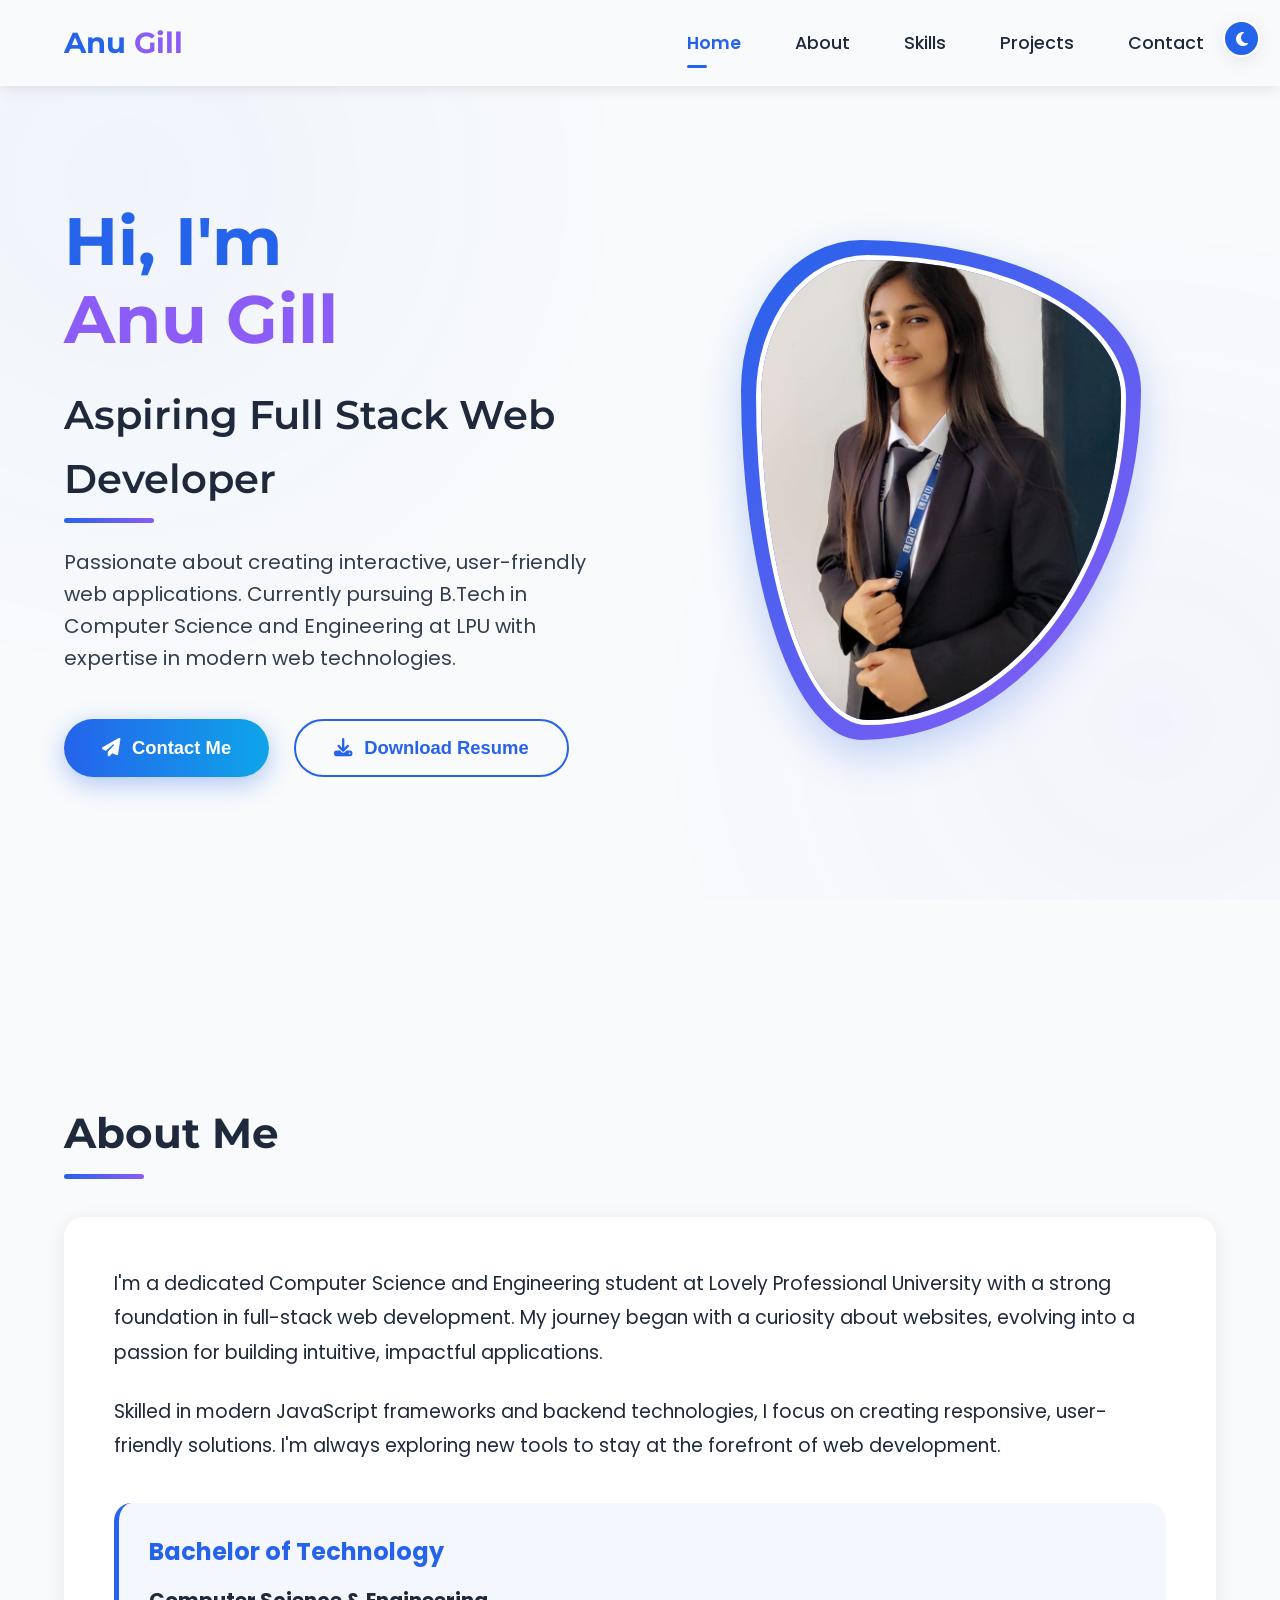
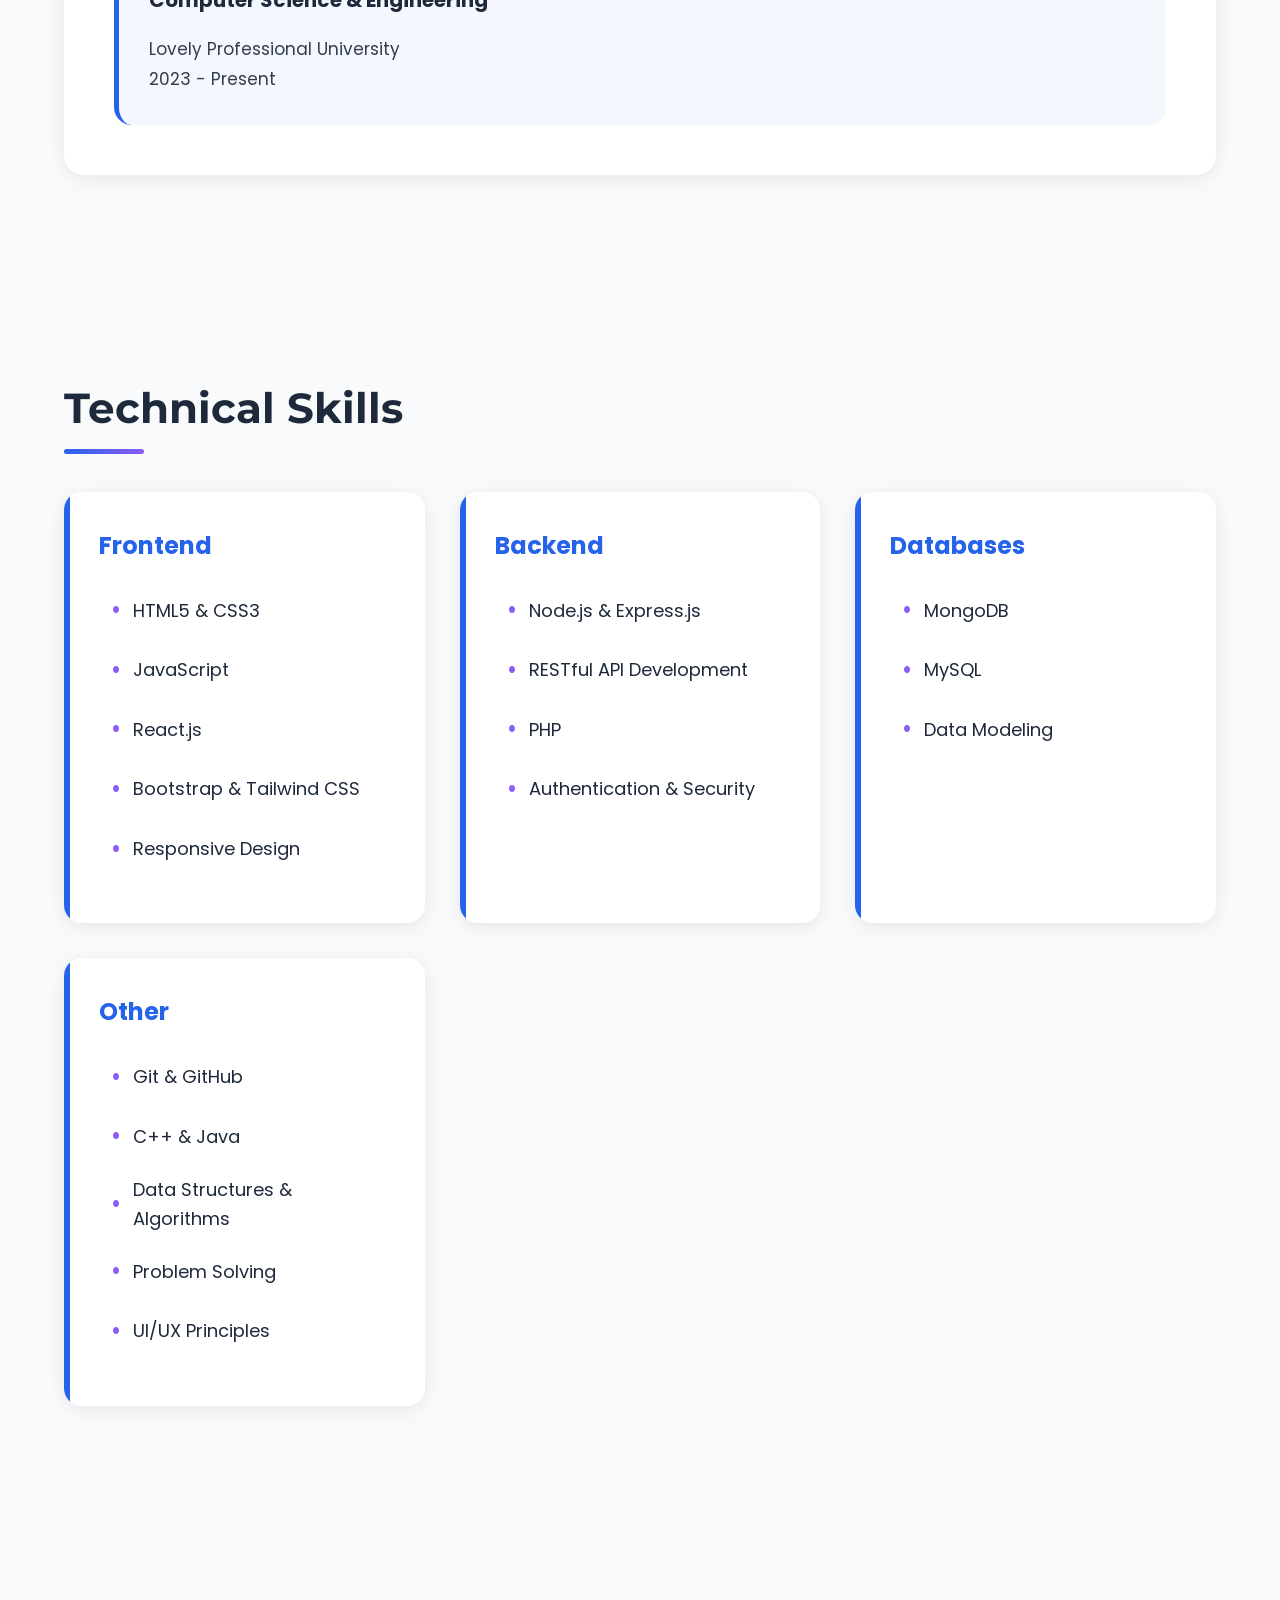
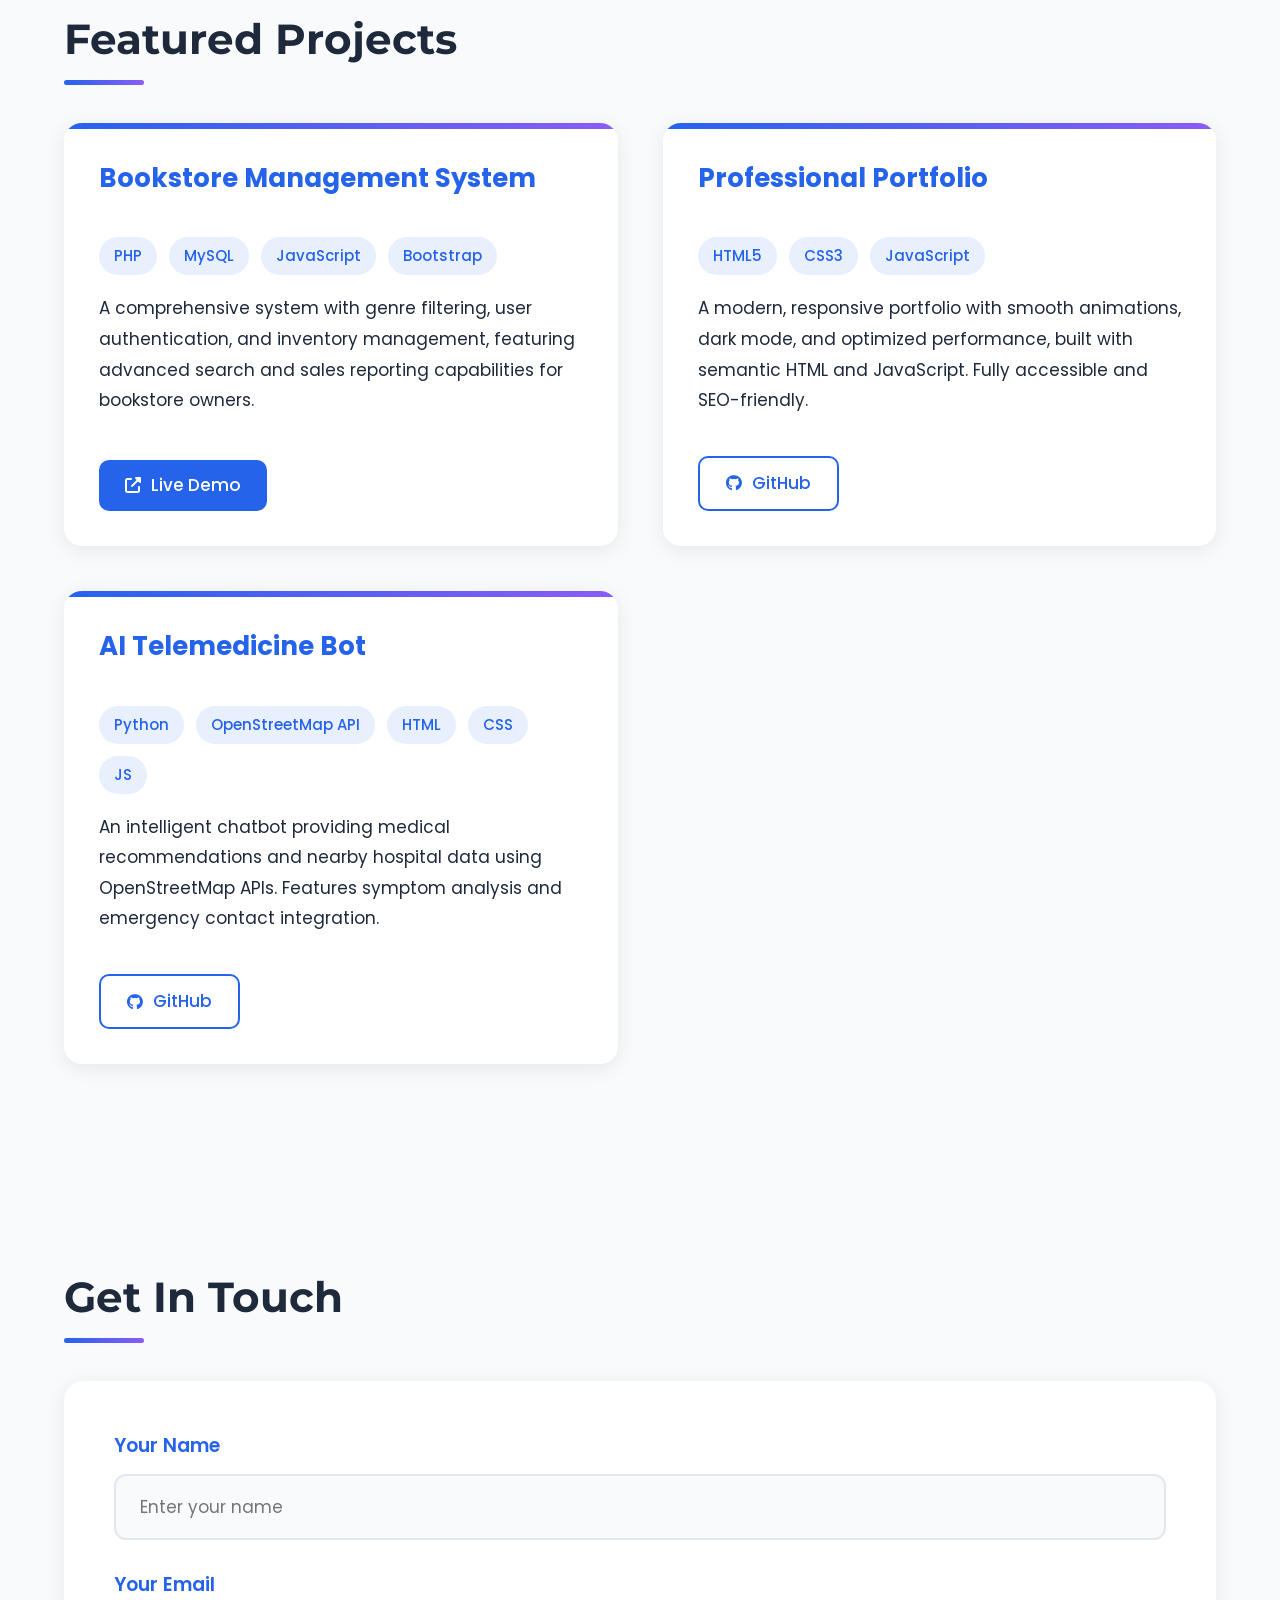
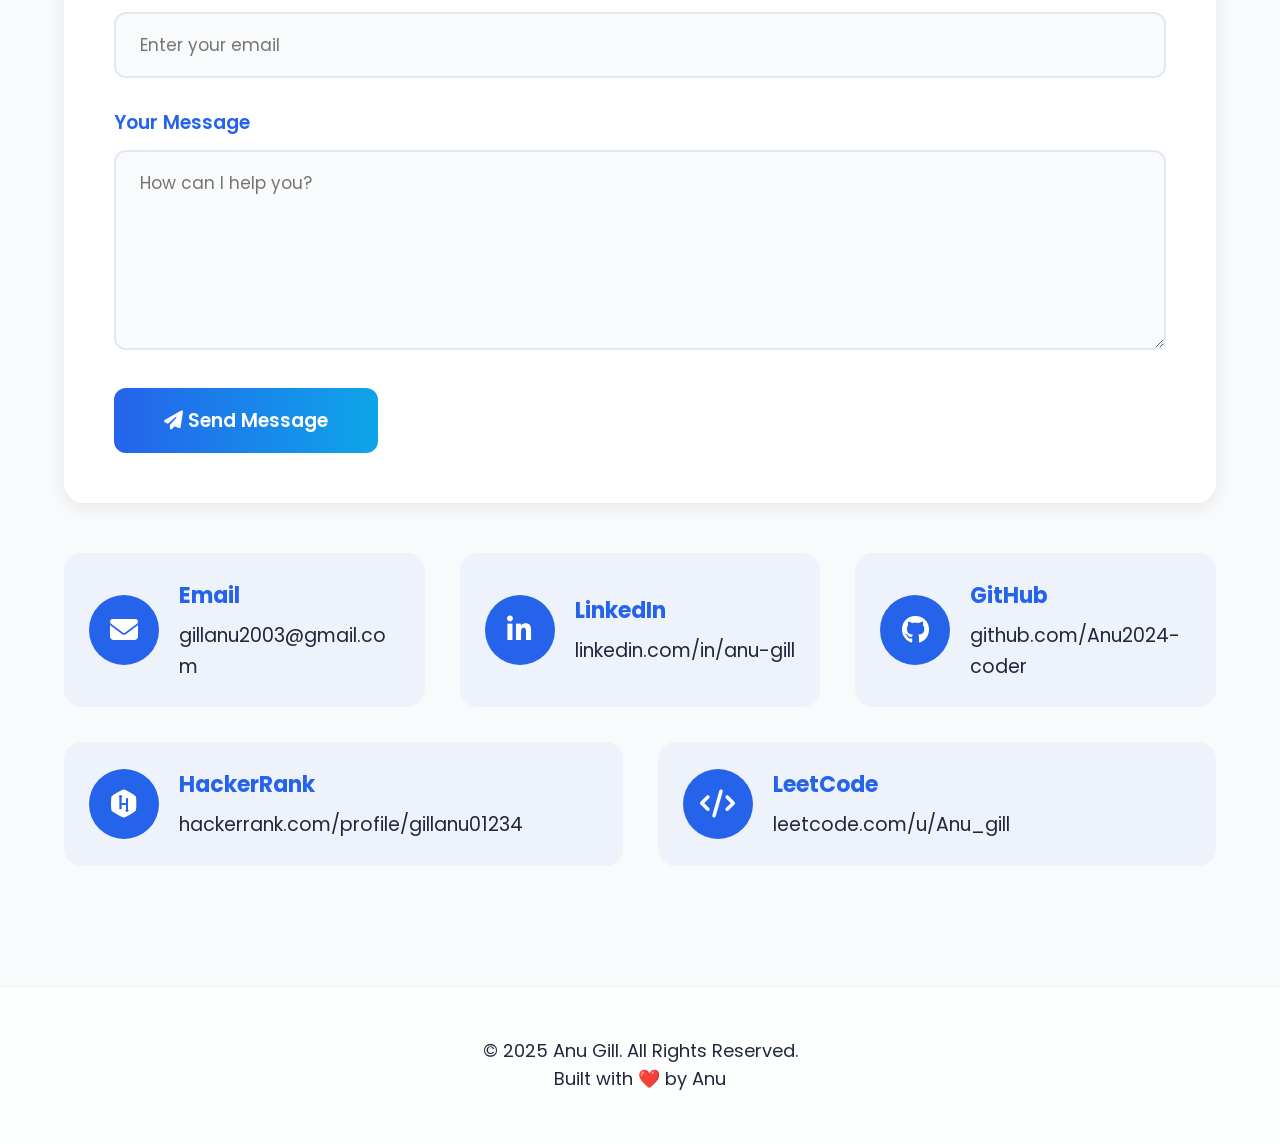
<file: new2.html>
<!DOCTYPE html>
<html lang="en">
<head>
  <meta charset="UTF-8">
  <meta name="viewport" content="width=device-width, initial-scale=1.0">
  <meta name="description" content="Anu Gill - Full Stack Developer Portfolio showcasing web development projects and skills">
  <meta name="author" content="Anu Gill">
  <title>Anu Gill | Full Stack Developer</title>
  <link href="https://unpkg.com/aos@2.3.1/dist/aos.css" rel="stylesheet">
  <link rel="stylesheet" href="https://cdnjs.cloudflare.com/ajax/libs/font-awesome/6.4.0/css/all.min.css">
  <link href="https://fonts.googleapis.com/css2?family=Poppins:wght@300;400;500;600;700&family=Montserrat:wght@700;800&display=swap" rel="stylesheet">
  <style>
    :root {
      --primary: #2563eb;
      --primary-dark: #1d4ed8;
      --secondary: #0ea5e9;
      --accent: #8b5cf6;
      --text-dark: #1e293b;
      --text-light: #f1f5f9;
      --bg-dark: #0f172a;
      --bg-light: #f8fafc;
      --card-bg: #ffffff;
      --card-dark: #1e293b;
      --success: #10b981;
      --card-shadow: 0 4px 20px rgba(0, 0, 0, 0.08);
      --transition: all 0.3s cubic-bezier(0.25, 0.8, 0.25, 1);
    }

    * {
      margin: 0;
      padding: 0;
      box-sizing: border-box;
    }

    html {
      scroll-behavior: smooth;
      scroll-padding-top: 100px;
    }

    body {
      font-family: 'Poppins', sans-serif;
      background: var(--bg-light);
      color: var(--text-dark);
      transition: background-color 0.5s, color 0.5s;
      line-height: 1.6;
      overflow-x: hidden;
      position: relative;
    }

    body.dark {
      background: var(--bg-dark);
      color: var(--text-light);
    }

    body::before {
      content: '';
      position: fixed;
      top: 0;
      left: 0;
      width: 100%;
      height: 100%;
      background: radial-gradient(circle at 10% 20%, rgba(37, 99, 235, 0.05) 0%, rgba(255,255,255,0) 40%),
                  radial-gradient(circle at 90% 80%, rgba(139, 92, 246, 0.05) 0%, rgba(255,255,255,0) 40%);
      z-index: -1;
      opacity: 0.7;
    }

    body.dark::before {
      background: radial-gradient(circle at 10% 20%, rgba(37, 99, 235, 0.08) 0%, rgba(15, 23, 42,0) 40%),
                  radial-gradient(circle at 90% 80%, rgba(139, 92, 246, 0.08) 0%, rgba(15, 23, 42,0) 40%);
    }

    /* ========== NAVBAR STYLES ========== */
    .navbar {
      position: fixed;
      top: 0;
      left: 0;
      width: 100%;
      background: rgba(248, 250, 252, 0.95);
      backdrop-filter: blur(10px);
      padding: 20px 5%;
      display: flex;
      justify-content: space-between;
      align-items: center;
      z-index: 1000;
      box-shadow: 0 2px 15px rgba(0, 0, 0, 0.1);
      transition: var(--transition);
    }

    body.dark .navbar {
      background: rgba(15, 23, 42, 0.95);
      box-shadow: 0 2px 15px rgba(0, 0, 0, 0.3);
    }

    .navbar.scrolled {
      padding: 15px 5%;
      box-shadow: 0 4px 20px rgba(0, 0, 0, 0.1);
    }

    .logo {
      font-family: 'Montserrat', sans-serif;
      font-size: 1.8rem;
      font-weight: 700;
      color: var(--primary);
      text-decoration: none;
      display: flex;
      align-items: center;
    }

    .logo span {
      color: var(--accent);
    }

    .nav-links {
      display: flex;
      list-style: none;
      gap: 30px;
    }

    .nav-links a {
      color: var(--text-dark);
      text-decoration: none;
      font-weight: 500;
      font-size: 1.1rem;
      transition: var(--transition);
      padding: 8px 12px;
      border-radius: 8px;
      position: relative;
    }

    body.dark .nav-links a {
      color: var(--text-light);
    }

    .nav-links a:hover {
      color: var(--primary);
    }

    .nav-links a.active {
      color: var(--primary);
      font-weight: 600;
    }

    .nav-links a.active::after {
      content: '';
      position: absolute;
      bottom: -5px;
      left: 12px;
      width: 20px;
      height: 3px;
      background: var(--primary);
      border-radius: 3px;
    }

    .mobile-menu-btn {
      display: none;
      background: none;
      border: none;
      color: var(--text-dark);
      font-size: 1.8rem;
      cursor: pointer;
      z-index: 1001;
    }

    body.dark .mobile-menu-btn {
      color: var(--text-light);
    }

    .mobile-nav {
      position: fixed;
      top: 0;
      right: -100%;
      width: 280px;
      height: 100vh;
      background: var(--card-bg);
      backdrop-filter: blur(10px);
      z-index: 999;
      display: flex;
      flex-direction: column;
      padding: 100px 30px 30px;
      transition: right 0.4s ease;
      box-shadow: -5px 0 15px rgba(0, 0, 0, 0.1);
    }

    body.dark .mobile-nav {
      background: var(--card-dark);
      box-shadow: -5px 0 15px rgba(0, 0, 0, 0.3);
    }

    .mobile-nav.active {
      right: 0;
    }

    .mobile-nav-links {
      list-style: none;
      display: flex;
      flex-direction: column;
      gap: 20px;
    }

    .mobile-nav-links a {
      color: var(--text-dark);
      text-decoration: none;
      font-size: 1.2rem;
      padding: 12px 15px;
      border-radius: 8px;
      transition: var(--transition);
      display: block;
    }

    body.dark .mobile-nav-links a {
      color: var(--text-light);
    }

    .mobile-nav-links a:hover,
    .mobile-nav-links a.active {
      background: rgba(37, 99, 235, 0.1);
      color: var(--primary);
    }

    .overlay {
      position: fixed;
      top: 0;
      left: 0;
      width: 100%;
      height: 100%;
      background: rgba(0, 0, 0, 0.5);
      z-index: 998;
      opacity: 0;
      visibility: hidden;
      transition: var(--transition);
    }

    .overlay.active {
      opacity: 1;
      visibility: visible;
    }
    
    /* ========== END NAVBAR STYLES ========== */

    .theme-toggle {
      position: fixed;
      top: 20px;
      right: 20px;
      background: var(--primary);
      color: white;
      width: 37px;
      height: 37px;
      border-radius: 50%;
      display: flex;
      align-items: center;
      justify-content: center;
      cursor: pointer;
      z-index: 1002;
      box-shadow: var(--card-shadow);
      transition: var(--transition);
      border: 2px solid white;
    }

    .theme-toggle:hover {
      transform: scale(1.05);
      background: var(--primary-dark);
    }

    #home {
      min-height: 100vh;
      display: flex;
      align-items: center;
      padding: 120px 5% 40px; /* Adjusted for navbar */
      position: relative;
      overflow: hidden;
    }

    .home-content {
      display: flex;
      align-items: center;
      justify-content: space-between;
      gap: 50px;
      max-width: 1300px;
      margin: 0 auto;
      width: 100%;
    }

    .home-text {
      flex: 1;
      z-index: 2;
    }

    .home-image {
      flex: 1;
      display: flex;
      justify-content: center;
      align-items: center;
      z-index: 2;
    }
    .profile-frame {
      width: 400px; 
      height: 500px;
      border-radius: 30% 70% 70% 30% / 30% 30% 70% 70%;
      display: flex;
      align-items: center;
      justify-content: center;
      background: linear-gradient(135deg, var(--primary), var(--accent));
      padding: 15px;
      box-shadow: 0 15px 40px rgba(37, 99, 235, 0.25);
      animation: float 6s ease-in-out infinite;
    }

    .home-image img {
      width: 100%;
      height: 100%;
      border-radius: 30% 70% 70% 30% / 30% 30% 70% 70%;
      object-fit: cover;
      border: 5px solid white;
    }

    .home-text h1 {
      font-family: 'Montserrat', sans-serif;
      font-size: 4.2rem; 
      margin-bottom: 25px;
      line-height: 1.15;
      color: var(--primary);
    }

    .home-text h1 span {
      display: block;
      color: var(--accent);
    }

    .home-text h2 {
      font-size: 2.5rem;
      font-weight: 600;
      margin-bottom: 35px;
      color: var(--text-dark);
      position: relative;
      display: inline-block;
    }

    body.dark .home-text h2 {
      color: var(--text-light);
    }

    .home-text h2::after {
      content: '';
      position: absolute;
      bottom: -12px;
      left: 0;
      width: 90px;
      height: 5px; 
      background: linear-gradient(to right, var(--primary), var(--accent));
      border-radius: 3px;
    }

    .home-text p {
      font-size: 1.25rem; 
      margin-bottom: 45px;
      max-width: 650px; 
      opacity: 0.9;
    }

    .home-buttons {
      display: flex;
      gap: 25px;
      margin-top: 35px;
    }

    .home-btn {
      padding: 16px 38px; 
      border-radius: 50px;
      font-weight: 600;
      font-size: 1.15rem; 
      cursor: pointer;
      transition: var(--transition);
      display: inline-flex;
      align-items: center;
      gap: 12px; 
    }

    .btn-primary {
      background: linear-gradient(to right, var(--primary), var(--secondary));
      color: white;
      border: none;
      box-shadow: 0 7px 25px rgba(37, 99, 235, 0.35);
    }

    .btn-primary:hover {
      transform: translateY(-5px);
      box-shadow: 0 12px 35px rgba(37, 99, 235, 0.45);
    }

    .btn-secondary {
      background: transparent;
      border: 2px solid var(--primary);
      color: var(--primary);
    }

    .btn-secondary:hover {
      background: var(--primary);
      color: white;
    }
    
    /* Loading spinner for download button */
    .btn-loading {
      position: relative;
      pointer-events: none;
    }
    
    .btn-loading::after {
      content: "";
      position: absolute;
      top: 50%;
      left: 50%;
      width: 20px;
      height: 20px;
      margin-top: -10px;
      margin-left: -10px;
      border-radius: 50%;
      border: 2px solid rgba(255, 255, 255, 0.3);
      border-top-color: white;
      animation: spin 1s linear infinite;
    }
    
    @keyframes spin {
      to { transform: rotate(360deg); }
    }

    main {
      padding: 0 5%;
    }

    section {
      margin-bottom: 120px; 
      max-width: 1300px;
      margin-left: auto;
      margin-right: auto;
      padding-top: 80px; 
    }

    h2 {
      font-family: 'Montserrat', sans-serif;
      font-size: 42px; 
      margin-bottom: 50px;
      position: relative;
      display: inline-block;
    }

    h2::after {
      content: '';
      position: absolute;
      bottom: -12px;
      left: 0;
      width: 80px;
      height: 5px; 
      background: linear-gradient(to right, var(--primary), var(--accent));
      border-radius: 3px;
    }

    .about-content {
      background: var(--card-bg);
      border-radius: 20px; 
      padding: 50px; 
      box-shadow: var(--card-shadow);
      transition: var(--transition);
    }

    body.dark .about-content {
      background: var(--card-dark);
    }

    .about-content:hover {
      transform: translateY(-7px); 
      box-shadow: 0 20px 45px rgba(0,0,0,0.18);
    }

    .about-content p {
      margin-bottom: 25px;
      font-size: 19px; 
      line-height: 1.8;
    }

    .education {
      display: flex;
      gap: 35px; 
      margin-top: 40px;
      flex-wrap: wrap;
    }

    .education-item {
      flex: 1;
      min-width: 320px; 
      background: rgba(37, 99, 235, 0.05);
      border-radius: 18px; 
      padding: 30px;
      position: relative;
      overflow: hidden;
      border-left: 5px solid var(--primary); 
      word-wrap: break-word;
    }

    body.dark .education-item {
      background: rgba(37, 99, 235, 0.1);
    }

    .education-item h3 {
      font-size: 24px; 
      margin-bottom: 12px;
      color: var(--primary);
    }

    .education-item h4 {
      font-size: 20px; 
      margin-bottom: 18px;
      color: var(--text-dark);
    }

    body.dark .education-item h4 {
      color: var(--text-light);
    }

    .education-item p {
      margin-bottom: 0;
      opacity: 0.9;
      font-size: 17px; 
    }

    .skills-grid {
      display: grid;
      grid-template-columns: repeat(auto-fit, minmax(270px, 1fr));
      gap: 35px; 
    }

    .skill-category {
      background: var(--card-bg);
      border-radius: 18px; 
      padding: 35px; 
      box-shadow: var(--card-shadow);
      transition: var(--transition);
      position: relative;
      overflow: hidden;
      word-wrap: break-word;
    }

    body.dark .skill-category {
      background: var(--card-dark);
    }

    .skill-category:hover {
      transform: translateY(-12px); 
      box-shadow: 0 20px 45px rgba(0,0,0,0.18);
    }

    .skill-category::before {
      content: '';
      position: absolute;
      top: 0;
      left: 0;
      width: 6px; 
      height: 100%;
      background: var(--primary);
    }

    .skill-category h3 {
      font-size: 24px;
      margin-bottom: 25px;
      color: var(--primary);
    }

    .skill-category ul {
      list-style: none;
      padding-left: 12px;
    }

    .skill-category li {
      margin-bottom: 18px;
      display: flex;
      align-items: center;
      gap: 12px;
      font-size: 18px; 
    }

    .skill-category li::before {
      content: '•';
      color: var(--accent);
      font-size: 26px; 
    }

    .projects-grid {
      display: grid;
      grid-template-columns: repeat(auto-fit, minmax(370px, 1fr));
      gap: 45px; 
    }

    .project {
      background: var(--card-bg);
      border-radius: 18px;
      padding: 35px; 
      box-shadow: var(--card-shadow);
      transition: var(--transition);
      position: relative;
      overflow: hidden;
      display: flex;
      flex-direction: column;
      height: 100%;
      word-wrap: break-word;
    }

    body.dark .project {
      background: var(--card-dark);
    }

    .project:hover {
      transform: translateY(-12px);
      box-shadow: 0 20px 45px rgba(0,0,0,0.18);
    }

    .project::before {
      content: '';
      position: absolute;
      top: 0;
      left: 0;
      width: 100%;
      height: 6px; 
      background: linear-gradient(to right, var(--primary), var(--accent));
    }

    .project h3 {
      font-size: 26px; 
      margin-bottom: 20px;
      color: var(--primary);
    }

    .project .tech-stack {
      display: flex;
      flex-wrap: wrap;
      gap: 12px; 
      margin: 18px 0;
    }

    .project .tech-item {
      background: rgba(37, 99, 235, 0.1);
      color: var(--primary);
      padding: 7px 15px; 
      border-radius: 24px; 
      font-size: 15px; 
      font-weight: 500;
    }

    body.dark .project .tech-item {
      background: rgba(37, 99, 235, 0.2);
    }

    .project p {
      margin-bottom: 25px;
      flex-grow: 1;
      line-height: 1.8;
      font-size: 17px; 
    }

    .project-links {
      display: flex;
      gap: 18px; 
      margin-top: 15px;
    }

    .project-link {
      display: inline-flex;
      align-items: center;
      gap: 10px; 
      padding: 12px 26px; 
      background: var(--primary);
      color: white;
      border-radius: 10px;
      text-decoration: none;
      font-weight: 500;
      transition: var(--transition);
      font-size: 17px; 
    }

    .project-link:hover {
      background: var(--primary-dark);
      transform: translateY(-4px); 
    }

    .project-link i {
      font-size: 16px;
    }

    .github-link {
      background: transparent;
      border: 2px solid var(--primary);
      color: var(--primary);
    }

    .github-link:hover {
      background: var(--primary);
      color: white;
    }

    .contact-form {
      background: var(--card-bg);
      border-radius: 20px; 
      padding: 50px;
      box-shadow: var(--card-shadow);
    }

    body.dark .contact-form {
      background: var(--card-dark);
    }

    form {
      display: flex;
      flex-direction: column;
    }

    .form-group {
      margin-bottom: 30px; 
    }

    form label {
      display: block;
      margin-bottom: 12px; 
      font-weight: 600;
      color: var(--primary);
      font-size: 19px; 
    }

    form input, form textarea {
      width: 100%;
      padding: 18px 24px; 
      border-radius: 12px; 
      border: 2px solid #e2e8f0;
      background: var(--bg-light);
      font-family: 'Poppins', sans-serif;
      font-size: 17px;
      transition: var(--transition);
    }

    body.dark form input, 
    body.dark form textarea {
      background: #1e293b;
      border-color: #334155;
      color: white;
    }

    form input:focus, 
    form textarea:focus {
      border-color: var(--accent);
      outline: none;
      box-shadow: 0 0 0 4px rgba(139, 92, 246, 0.35); 
    }

    form textarea {
      min-height: 200px; 
      resize: vertical;
    }

    .submit-btn {
      align-self: flex-start;
      padding: 18px 50px;
      background: linear-gradient(to right, var(--primary), var(--secondary));
      color: white;
      border: none;
      border-radius: 12px; 
      font-family: 'Poppins', sans-serif;
      font-weight: 600;
      font-size: 19px; 
      cursor: pointer;
      transition: var(--transition);
      position: relative;
      overflow: hidden;
    }

    .submit-btn::before {
      content: '';
      position: absolute;
      top: 0;
      left: -100%;
      width: 100%;
      height: 100%;
      background: linear-gradient(90deg, transparent, rgba(255,255,255,0.3), transparent);
      transition: 0.5s;
    }

    .submit-btn:hover {
      transform: translateY(-4px); 
      box-shadow: 0 12px 30px rgba(37, 99, 235, 0.45);
    }

    .submit-btn:hover::before {
      left: 100%;
    }

    .contact-info {
      display: flex;
      flex-wrap: wrap;
      gap: 35px; 
      margin-top: 50px; 
    }

    .contact-item {
      display: flex;
      align-items: center;
      gap: 20px;
      padding: 25px; 
      background: rgba(37, 99, 235, 0.05);
      border-radius: 18px; 
      flex: 1 1 320px; 
      min-width: 280px;
      transition: var(--transition);
      word-wrap: break-word;
    }

    body.dark .contact-item {
      background: rgba(37, 99, 235, 0.1);
    }

    .contact-item:hover {
      transform: translateY(-7px); 
      box-shadow: var(--card-shadow);
    }

    .contact-icon {
      width: 70px;
      height: 70px;
      border-radius: 50%;
      background: var(--primary);
      display: flex;
      align-items: center;
      justify-content: center;
      color: white;
      font-size: 28px; 
      flex-shrink: 0;
    }

    .contact-details {
      flex-grow: 1;
      min-width: 0;
    }

    .contact-details h3 {
      font-size: 22px; 
      margin-bottom: 8px;
      color: var(--primary);
    }

    .contact-details a {
      color: var(--text-dark);
      text-decoration: none;
      font-size: 19px; 
      transition: color 0.3s;
      word-break: break-all;
      display: inline-block;
      max-width: 100%;
    }

    body.dark .contact-details a {
      color: var(--text-light);
    }

    .contact-details a:hover {
      color: var(--primary);
      text-decoration: underline;
    }

    footer {
      text-align: center;
      padding: 50px;
      font-size: 18px;
      color: var(--text-dark);
      background: rgba(255,255,255,0.7);
      border-top: 1px solid rgba(0,0,0,0.05);
      margin-top: 60px; 
    }

    body.dark footer {
      background: rgba(15, 23, 42, 0.7);
      color: var(--text-light);
      border-top: 1px solid rgba(255,255,255,0.05);
    }

    .footer-content {
      max-width: 1200px;
      margin: 0 auto;
    }

    @keyframes float {
      0% { transform: translateY(0px); }
      50% { transform: translateY(-15px); }
      100% { transform: translateY(0px); }
    }
    
    /* Toast notification for download */
    .toast {
      position: fixed;
      bottom: 20px;
      left: 50%;
      transform: translateX(-50%);
      background: var(--primary);
      color: white;
      padding: 15px 30px;
      border-radius: 8px;
      box-shadow: 0 5px 15px rgba(0,0,0,0.2);
      z-index: 10000;
      opacity: 0;
      transition: opacity 0.3s, transform 0.3s;
      display: flex;
      align-items: center;
      gap: 10px;
    }
    
    .toast.show {
      opacity: 1;
      transform: translateX(-50%) translateY(0);
    }
    
    .toast.error {
      background: #e53e3e;
    }
    
    .toast.success {
      background: var(--success);
    }

    /* Responsive adjustments */
    @media (max-width: 1200px) {
      .profile-frame {
        width: 350px;
        height: 450px;
      }
    }

    @media (max-width: 992px) {
      .home-content {
        flex-direction: column;
        text-align: center;
      }

      .home-text h2::after {
        left: 50%;
        transform: translateX(-50%);
      }

      .home-buttons {
        justify-content: center;
      }

      .profile-frame {
        width: 320px;
        height: 420px;
        margin-top: 30px;
      }

      .nav-links {
        display: none;
      }

      .mobile-menu-btn {
        display: block;
      }
    }

    @media (max-width: 768px) {
      .home-text h1 {
        font-size: 3.2rem;
      }

      .home-text h2 {
        font-size: 2.1rem;
      }

      .profile-frame {
        width: 280px;
        height: 360px;
      }

      .projects-grid {
        grid-template-columns: 1fr;
      }

      .home-buttons {
        flex-direction: column;
        align-items: center;
      }

      .education {
        flex-direction: column;
      }

      .contact-item {
        flex: 1 1 100%;
      }
    }

    @media (max-width: 576px) {
      .home-text h1 {
        font-size: 2.6rem;
      }

      .home-text h2 {
        font-size: 1.8rem;
      }

      .contact-form {
        padding: 30px;
      }

      .submit-btn {
        width: 100%;
      }
      
      .profile-frame {
        width: 260px;
        height: 340px;
      }
      
      .navbar {
        padding: 15px 5%;
      }
    }
  </style>
</head>
<body class="light">
  <!-- Navigation Bar -->
  <nav class="navbar">
    <a href="#home" class="logo">Anu<span>&nbsp;Gill</span></a>
    
    <ul class="nav-links">
      <li><a href="#home" class="active">Home</a></li>
      <li><a href="#about">About</a></li>
      <li><a href="#skills">Skills</a></li>
      <li><a href="#projects">Projects</a></li>
      <li><a href="#contact">Contact</a></li>
    </ul>
    
    <button class="mobile-menu-btn" id="mobileMenuBtn" aria-label="Toggle menu">
      <i class="fas fa-bars"></i>
    </button>
    
    <div class="mobile-nav" id="mobileNav">
      <ul class="mobile-nav-links">
        <li><a href="#home" class="active">Home</a></li>
        <li><a href="#about">About</a></li>
        <li><a href="#skills">Skills</a></li>
        <li><a href="#projects">Projects</a></li>
        <li><a href="#contact">Contact</a></li>
      </ul>
    </div>
    
    <div class="overlay" id="overlay"></div>
  </nav>

  <div class="theme-toggle" aria-label="Toggle theme" onclick="toggleTheme()">
    <i class="fas fa-moon"></i>
  </div>

  <section id="home" data-aos="fade-in">
    <div class="home-content">
      <div class="home-text">
        <h1>Hi, I'm <span>Anu Gill</span></h1>
        <h2> Aspiring Full Stack Web Developer</h2>
        <p>Passionate about creating interactive, user-friendly web applications. Currently pursuing B.Tech in Computer Science and Engineering at LPU with expertise in modern web technologies.</p>
        <div class="home-buttons">
          <button class="home-btn btn-primary" onclick="window.location.href='#contact'" aria-label="Contact Me">
            <i class="fas fa-paper-plane"></i> Contact Me
          </button>
          <button class="home-btn btn-secondary" id="resumeBtn" aria-label="Download Resume">
            <i class="fas fa-download"></i> Download Resume
          </button>
        </div>
      </div>
      <div class="home-image">
        <div class="profile-frame">
          <img src="myProfile.jpeg" alt="Anu Gill Portrait" loading="lazy">
        </div>
      </div>
    </div>
  </section>

  <main>
    <section id="about" data-aos="fade-up">
      <h2>About Me</h2>
      <div class="about-content">
        <p>I'm a dedicated Computer Science and Engineering student at Lovely Professional University with a strong foundation in full-stack web development. My journey began with a curiosity about websites, evolving into a passion for building intuitive, impactful applications.</p>
        <p>Skilled in modern JavaScript frameworks and backend technologies, I focus on creating responsive, user-friendly solutions. I'm always exploring new tools to stay at the forefront of web development.</p>
        <div class="education">
          <div class="education-item">
            <h3>Bachelor of Technology</h3>
            <h4>Computer Science & Engineering</h4>
            <p>Lovely Professional University</p>
            <p>2023 - Present</p>
          </div>
        </div>
      </div>
    </section>

    <section id="skills" data-aos="fade-left">
      <h2>Technical Skills</h2>
      <div class="skills-grid">
        <div class="skill-category">
          <h3>Frontend</h3>
          <ul>
            <li>HTML5 & CSS3</li>
            <li>JavaScript</li>
            <li>React.js</li>
            <li>Bootstrap & Tailwind CSS</li>
            <li>Responsive Design</li>
          </ul>
        </div>
        <div class="skill-category">
          <h3>Backend</h3>
          <ul>
            <li>Node.js & Express.js</li>
            <li>RESTful API Development</li>
            <li>PHP</li>
            <li>Authentication & Security</li>
          </ul>
        </div>
        <div class="skill-category">
          <h3>Databases</h3>
          <ul>
            <li>MongoDB</li>
            <li>MySQL</li>
            <li>Data Modeling</li>
          </ul>
        </div>
        <div class="skill-category">
          <h3>Other</h3>
          <ul>
            <li>Git & GitHub</li>
            <li>C++ & Java</li>
            <li>Data Structures & Algorithms</li>
            <li>Problem Solving</li>
            <li>UI/UX Principles</li>
          </ul>
        </div>
      </div>
    </section>

    <section id="projects" data-aos="fade-up">
      <h2>Featured Projects</h2>
      <div class="projects-grid">
        <div class="project">
          <h3>Bookstore Management System</h3>
          <div class="tech-stack">
            <span class="tech-item">PHP</span>
            <span class="tech-item">MySQL</span>
            <span class="tech-item">JavaScript</span>
            <span class="tech-item">Bootstrap</span>
          </div>
          <p>A comprehensive system with genre filtering, user authentication, and inventory management, featuring advanced search and sales reporting capabilities for bookstore owners.</p>
          <div class="project-links">
            <a href="http://bookstore4u.infinityfreeapp.com" target="_blank" class="project-link" aria-label="Bookstore Management System Demo">
              <i class="fas fa-external-link-alt"></i> Live Demo
            </a>
          </div>
        </div>
        <div class="project">
          <h3>Professional Portfolio</h3>
          <div class="tech-stack">
            <span class="tech-item">HTML5</span>
            <span class="tech-item">CSS3</span>
            <span class="tech-item">JavaScript</span>
          </div>
          <p>A modern, responsive portfolio with smooth animations, dark mode, and optimized performance, built with semantic HTML and JavaScript. Fully accessible and SEO-friendly.</p>
          <div class="project-links">
            <a href="https://github.com/Anu2024-coder/My_Portfolio" target="_blank" class="project-link github-link" aria-label="Portfolio GitHub">
              <i class="fab fa-github"></i> GitHub
            </a>
          </div>
        </div>
        <div class="project">
          <h3>AI Telemedicine Bot</h3>
          <div class="tech-stack">
            <span class="tech-item">Python</span>
            <span class="tech-item">OpenStreetMap API</span>
            <span class="tech-item">HTML</span>
            <span class="tech-item">CSS</span>
            <span class="tech-item">JS</span>
          </div>
          <p>An intelligent chatbot providing medical recommendations and nearby hospital data using OpenStreetMap APIs. Features symptom analysis and emergency contact integration.</p>
          <div class="project-links">
            <a href="https://github.com/Anu2024-coder/AI-Telemedicine-bot" target="_blank" class="project-link github-link" aria-label="AI Telemedicine Bot GitHub">
              <i class="fab fa-github"></i> GitHub
            </a>
          </div>
        </div>
      </div>
    </section>

    <section id="contact" data-aos="fade-up">
      <h2>Get In Touch</h2>
      <div class="contact-form">
        <form action="sendEmail.php" method="POST" id="contactForm">
          <div class="form-group">
            <label for="name">Your Name</label>
            <input type="text" id="name" name="name" placeholder="Enter your name" required aria-required="true">
          </div>
          <div class="form-group">
            <label for="email">Your Email</label>
            <input type="email" id="email" name="email" placeholder="Enter your email" required aria-required="true">
          </div>
          <div class="form-group">
            <label for="message">Your Message</label>
            <textarea id="message" name="message" placeholder="How can I help you?" required aria-required="true"></textarea>
          </div>
          <button type="submit" class="submit-btn" aria-label="Send Message">
            <i class="fas fa-paper-plane"></i> Send Message
          </button>
        </form>
      </div>

      <div class="contact-info">
        <div class="contact-item">
          <div class="contact-icon">
            <i class="fas fa-envelope"></i>
          </div>
          <div class="contact-details">
            <h3>Email</h3>
            <a href="gillanu2003@gmail.com" aria-label="Email Anu Gill">gillanu2003@gmail.com</a>
          </div>
        </div>
        <div class="contact-item">
          <div class="contact-icon">
            <i class="fab fa-linkedin-in"></i>
          </div>
          <div class="contact-details">
            <h3>LinkedIn</h3>
            <a href="https://linkedin.com/in/anu-gill-a59880294" target="_blank" aria-label="Anu Gill's LinkedIn Profile">linkedin.com/in/anu-gill</a>
          </div>
        </div>
        <div class="contact-item">
          <div class="contact-icon">
            <i class="fab fa-github"></i>
          </div>
          <div class="contact-details">
            <h3>GitHub</h3>
            <a href="https://github.com/Anu2024-coder" target="_blank" aria-label="Anu Gill's GitHub Profile">github.com/Anu2024-coder</a>
          </div>
        </div>
        <div class="contact-item">
          <div class="contact-icon">
            <i class="fab fa-hackerrank"></i>
          </div>
          <div class="contact-details">
            <h3>HackerRank</h3>
            <a href="https://www.hackerrank.com/profile/gillanu01234" target="_blank" aria-label="Anu Gill's HackerRank Profile">hackerrank.com/profile/gillanu01234</a>
          </div>
        </div>
        <div class="contact-item">
          <div class="contact-icon">
            <i class="fas fa-code"></i>
          </div>
          <div class="contact-details">
            <h3>LeetCode</h3>
            <a href="https://leetcode.com/u/Anu_gill/" target="_blank" aria-label="Anu Gill's LeetCode Profile">leetcode.com/u/Anu_gill</a>
          </div>
        </div>
      </div>
    </section>
  </main>

  <footer>
    <div class="footer-content">
      <p>© 2025 Anu Gill. All Rights Reserved.</p>
      <p>Built with ❤️ by Anu</p>
    </div>
  </footer>
  
  <!-- Toast notification element -->
  <div class="toast" id="toast"></div>

  <script src="https://unpkg.com/aos@2.3.1/dist/aos.js"></script>
  <script>
    // Initialize AOS for scroll animations
    AOS.init({
      duration: 800,
      once: true
    });

    // Theme toggle functionality
    function toggleTheme() {
      document.body.classList.toggle('dark');
      document.body.classList.toggle('light');
      const isDark = document.body.classList.contains('dark');
      localStorage.setItem('theme', isDark ? 'dark' : 'light');
      const icon = document.querySelector('.theme-toggle i');
      icon.classList.toggle('fa-moon', !isDark);
      icon.classList.toggle('fa-sun', isDark);
    }

    // Check for saved theme preference
    if (localStorage.getItem('theme') === 'dark') {
      document.body.classList.add('dark');
      document.body.classList.remove('light');
      document.querySelector('.theme-toggle i').classList.replace('fa-moon', 'fa-sun');
    }

    // Mobile menu functionality
    const mobileMenuBtn = document.getElementById('mobileMenuBtn');
    const mobileNav = document.getElementById('mobileNav');
    const overlay = document.getElementById('overlay');
    
    mobileMenuBtn.addEventListener('click', () => {
      mobileNav.classList.toggle('active');
      overlay.classList.toggle('active');
      // Toggle menu icon between bars and X
      if (mobileNav.classList.contains('active')) {
        mobileMenuBtn.innerHTML = '<i class="fas fa-times"></i>';
      } else {
        mobileMenuBtn.innerHTML = '<i class="fas fa-bars"></i>';
      }
    });

    overlay.addEventListener('click', () => {
      mobileNav.classList.remove('active');
      overlay.classList.remove('active');
      mobileMenuBtn.innerHTML = '<i class="fas fa-bars"></i>';
    });

    // Close mobile menu when clicking on links
    const mobileLinks = document.querySelectorAll('.mobile-nav-links a');
    mobileLinks.forEach(link => {
      link.addEventListener('click', () => {
        mobileNav.classList.remove('active');
        overlay.classList.remove('active');
        mobileMenuBtn.innerHTML = '<i class="fas fa-bars"></i>';
      });
    });

    // Smooth scrolling for all anchor links
    document.querySelectorAll('a[href^="#"]').forEach(anchor => {
      anchor.addEventListener('click', function(e) {
        e.preventDefault();
        const target = document.querySelector(this.getAttribute('href'));
        if (target) {
          target.scrollIntoView({
            behavior: 'smooth'
          });
        }
      });
    });

    // Active link highlighting
    window.addEventListener('scroll', () => {
      const sections = document.querySelectorAll('section');
      const navLinks = document.querySelectorAll('.nav-links a, .mobile-nav-links a');
      let current = '';
      
      sections.forEach(section => {
        const sectionTop = section.offsetTop;
        const sectionHeight = section.clientHeight;
        
        if (pageYOffset >= sectionTop - 150) {
          current = section.getAttribute('id');
        }
      });
      
      navLinks.forEach(link => {
        link.classList.remove('active');
        if (link.getAttribute('href') === `#${current}`) {
          link.classList.add('active');
        }
      });
    });

    // Navbar scroll effect
    window.addEventListener('scroll', () => {
      const navbar = document.querySelector('.navbar');
      if (window.scrollY > 50) {
        navbar.classList.add('scrolled');
      } else {
        navbar.classList.remove('scrolled');
      }
    });

    // Form submission handling
    const contactForm = document.getElementById('contactForm');
    if (contactForm) {
      contactForm.addEventListener('submit', async e => {
        e.preventDefault();
        const submitBtn = contactForm.querySelector('.submit-btn');
        const originalBtnText = submitBtn.innerHTML;
        
        // Show loading state
        submitBtn.innerHTML = '<i class="fas fa-spinner fa-spin"></i> Sending...';
        submitBtn.disabled = true;
        
        const formData = new FormData(contactForm);
        
        try {
          const response = await fetch(contactForm.action, {
            method: 'POST',
            body: formData,
            headers: { 'Accept': 'application/json' }
          });
          
          if (response.ok) {
            alert('Thank you for your message! I will get back to you soon.');
            contactForm.reset();
          } else {
            alert('Something went wrong. Please try again later.');
          }
        } catch (error) {
          alert('Network error. Please check your connection and try again.');
        } finally {
          // Reset button state
          submitBtn.innerHTML = originalBtnText;
          submitBtn.disabled = false;
        }
      });
    }
    
    // RESUME DOWNLOAD FUNCTIONALITY
    const resumeBtn = document.getElementById('resumeBtn');
    
    // Function to show toast notification
    function showToast(message, type = 'success') {
      const toast = document.getElementById('toast');
      toast.textContent = message;
      toast.className = `toast ${type} show`;
      
      setTimeout(() => {
        toast.classList.remove('show');
      }, 3000);
    }
    
    // Download resume functionality
    resumeBtn.addEventListener('click', async () => {
      try {
        // Show loading state
        resumeBtn.classList.add('btn-loading');
        resumeBtn.innerHTML = '<i class="fas fa-spinner fa-spin"></i> Downloading';
        
        // Simulate download delay for better UX
        await new Promise(resolve => setTimeout(resolve, 1500));
        
        // Create a temporary anchor element to trigger download
        const link = document.createElement('a');
        link.href = 'AnuResumee.pdf'; // Your resume file path
        link.download = 'AnuResumee.pdf';
        document.body.appendChild(link);
        link.click();
        document.body.removeChild(link);
        
        // Show success notification
        showToast('Resume downloaded successfully!', 'success');
      } catch (error) {
        // Show error notification
        showToast('Failed to download resume. Please try again.', 'error');
        console.error('Download error:', error);
      } finally {
        // Reset button state
        resumeBtn.classList.remove('btn-loading');
        resumeBtn.innerHTML = '<i class="fas fa-download"></i> Download Resume';
      }
    });
  </script>
</body>
</html>
</file>
